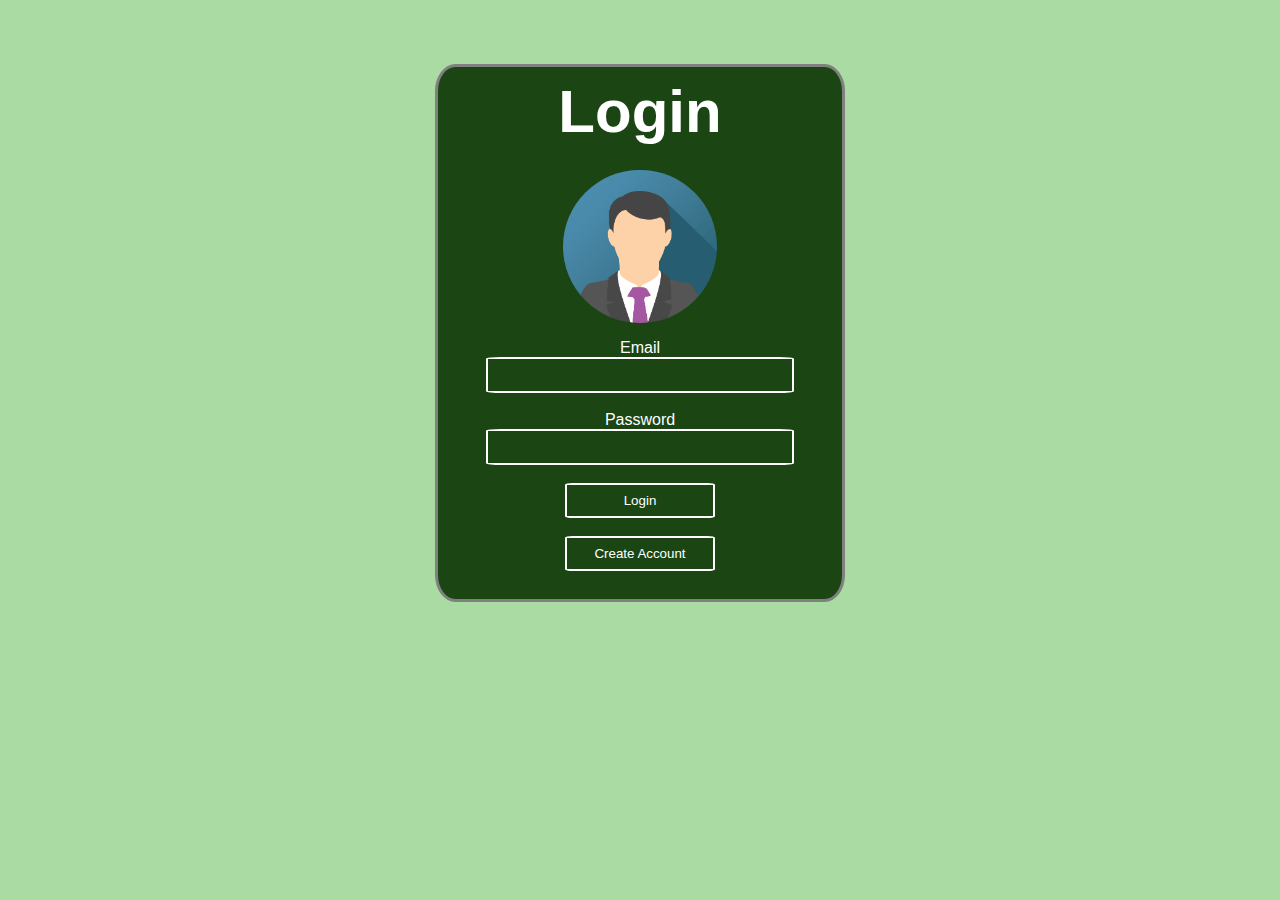
<file: ui/index.html>
<!DOCTYPE html>
<html>

<head>
  <link rel="stylesheet" href="./index.css">
</head>

<body>


  <div class="form">
    <h2>Login</h2>
    <form action="/index.html">
      <div class="imgcontainer">
        <img src="./image/img_avatar.png" alt="Avatar" class="avatar">
      </div>
      <label for="fname">Email</label><br>
      <input class="input" type="text" id="email" name="fname" value=""><br>
      <br>
      <label for="lname">Password</label><br>
      <input class="input" type="password" id="password" name="lname" value=""><br><br>
      <input class="button" type="button" onclick="login()" value="Login">
    </form>
    <br>
    <input class="button" type="button" onclick="location.href='./html/register.html';" value="Create Account"><br>
    <br>

  </div>

  <script src="./script/properties.js"></script>
  <script src=" ./script/utils.js "></script>
  <script src="./script/auth.js"></script>

</body>

</html>
</file>
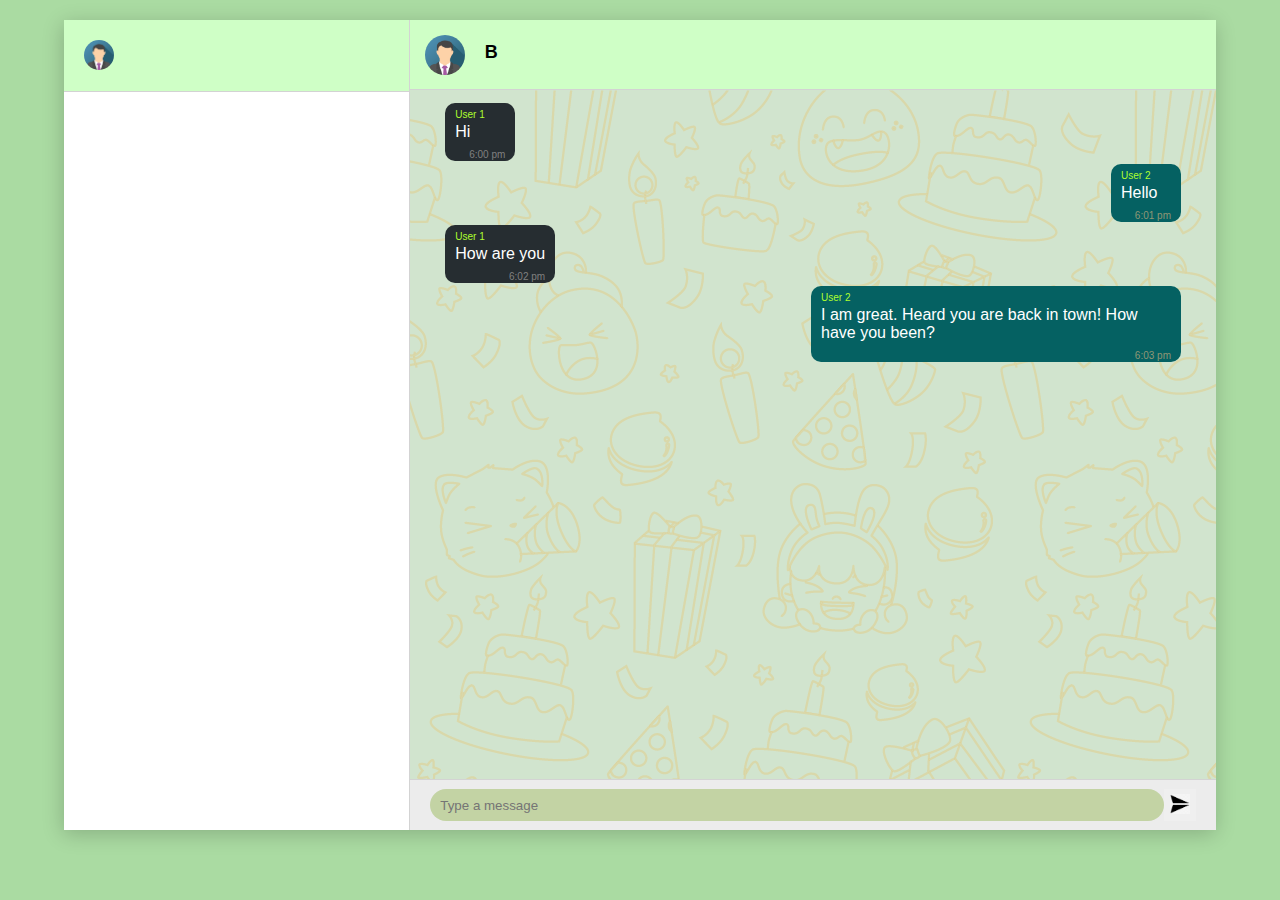
<file: ui/html/chat.html>
<!DOCTYPE html>
<html lang="en">

<head>
  <meta charset="UTF-8">
  <meta http-equiv="X-UA-Compatible" content="IE=edge">
  <meta name="viewport" content="width=device-width, initial-scale=1.0">
  <!-- <meta http-equiv="refresh" content="10"> -->
  <title>Chat</title>
  <link rel="stylesheet" href="../css/chat.css">
</head>

<body>

  <div class="app">

    <div class="app__body">

      <div class="sidebar">

        <div class="sidebar__header">
          <img src="../image/img_avatar.png" alt="avatar" class="avatar">
          <a href="profile.html">
            <button class="button" style="vertical-align:middle"><span id="sidebar-name"></span>
          </a>
        </div>

        <!-- <div class="sidebar__search">
          <div class="sidebar__searchContainer">
            <img src="../image/search.png" alt="search" class="search">
            <input placeholder="Search" type="search">
          </div>
        </div> -->

        <div class="sidebar__friend-list">

        </div>
      </div>



      <div class="chat">

        <div class="chat__header">
          <img src="../image/img_avatar.png" alt="avatar" class="avatar">
          <div class="chat__header-info">
            <h3 id="friend-name">B</h3>
            <!-- <p>Chat info</p> -->
          </div>
        </div>


        <div class="chat__body">

          <div class="message">
            <p class="message__body">
              <span class="message__sender-name">User 1</span>
              Hi
            </p>
            <span class="message__timestamp">6:00 pm</span>
            <span class="message__dropdown" hidden><img src="../image/dropdown_arrow.png" alt="arrow"
                class="dropdown-arrow"></span>
          </div>

          <div class="message message__receiver">
            <p class="message__body">
              <span class="message__sender-name">User 2</span>
              Hello
            </p>
            <span class="message__timestamp">6:01 pm</span>
            <span class="message__dropdown" hidden><img src="../image/dropdown_arrow.png" alt="arrow"
                class="dropdown-arrow"></span>
          </div>

          <div class="message">
            <p class="message__body">
              <span class="message__sender-name">User 1</span>
              How are you
            </p>
            <span class="message__timestamp">6:02 pm</span>
            <span class="message__dropdown" hidden><img src="../image/dropdown_arrow.png" alt="arrow"
                class="dropdown-arrow"></span>
          </div>

          <div class="message message__receiver">
            <p class="message__body">
              <span class="message__sender-name">User 2</span>
              I am great. Heard you are back in town! How have you been?
            </p>
            <span class="message__timestamp">6:03 pm</span>
            <span class="message__dropdown" hidden><img src="../image/dropdown_arrow.png" alt="arrow"
                class="dropdown-arrow"></span>
          </div>
        </div>

        <div id="message_reply_option" hidden>
          Reply
        </div>

        <div class="chat__footer">
          <form id="messageSubmit">
            <input id="messageBody" type="text" placeholder="Type a message">
            <button class="send__button" onclick="sendMessage('${conversationId}', event)"><img src="../image/send.png"
                alt="send"></button>
          </form>
        </div>

      </div>


    </div>
  </div>
  </div>


  <script src=" ../script/redirect.js "></script>
  <script src="../script/properties.js"></script>
  <script src="../script/utils.js"></script>
  <script src="../script/sidebar.js"></script>
  <script src=" ../script/chat.js "></script>
</body>

</html>
</file>
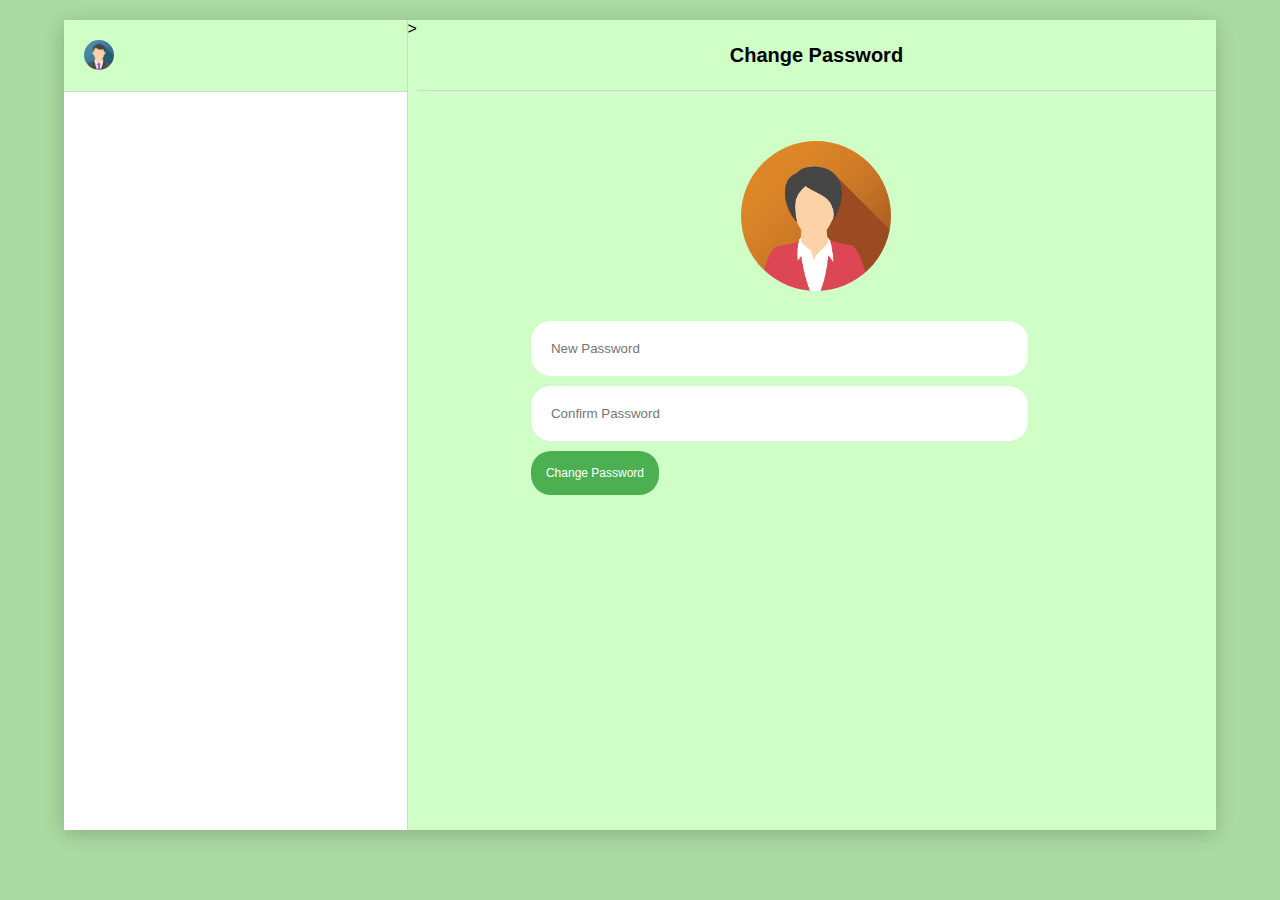
<file: ui/html/post-password.html>
<!DOCTYPE html>
<html lang="en">

<head>
  <meta charset="UTF-8">
  <meta http-equiv="X-UA-Compatible" content="IE=edge">
  <meta name="viewport" content="width=device-width, initial-scale=1.0">
  <title>Password</title>
  <link rel="stylesheet" href="../css/post-password.css">
</head>

<body>

  <div class="app">

    <div class="app__body">

      <div class="sidebar">

        <div class="sidebar__header">
          <img src="../image/img_avatar.png" alt="avatar" class="avatar">
          <a href="profile.html">
            <button class="button" style="vertical-align:middle"><span id="sidebar-name"></span>
          </a>
        </div>

        <!-- <div class="sidebar__search">
          <div class="sidebar__searchContainer">
            <img src="../image/search.png" alt="search" class="search">
            <input placeholder="Search" type="search">
          </div>
        </div> -->

        <div class="sidebar__friend-list">

        </div>
      </div>>

      <div class="password">
        <div class="password__header">
          <h1>Change Password</h1>
        </div>
        <div class="password__body">
          <img src="../image/avatar6.png" alt="avatar" class="avatar">
          <div id="password__body_password">
            <form onsubmit="return false" class="password__body__form-element-container__form-element">
              <input type="password" id="new-password" placeholder="New Password" />
              <input type="password" id="confirm-new-password" placeholder="Confirm Password" />
              <button onclick="fnUpdatePasswordHandler()" type="submit">Change Password</button>
            </form>

          </div>
        </div>

      </div>

    </div>
  </div>
  </div>
  </div>


  <script src="../script/properties.js"></script>
  <script src=" ../script/utils.js "></script>
  <script src=" ../script/profile.js "></script>
  <script src="../script/sidebar.js"></script>
</body>

</html>
</file>
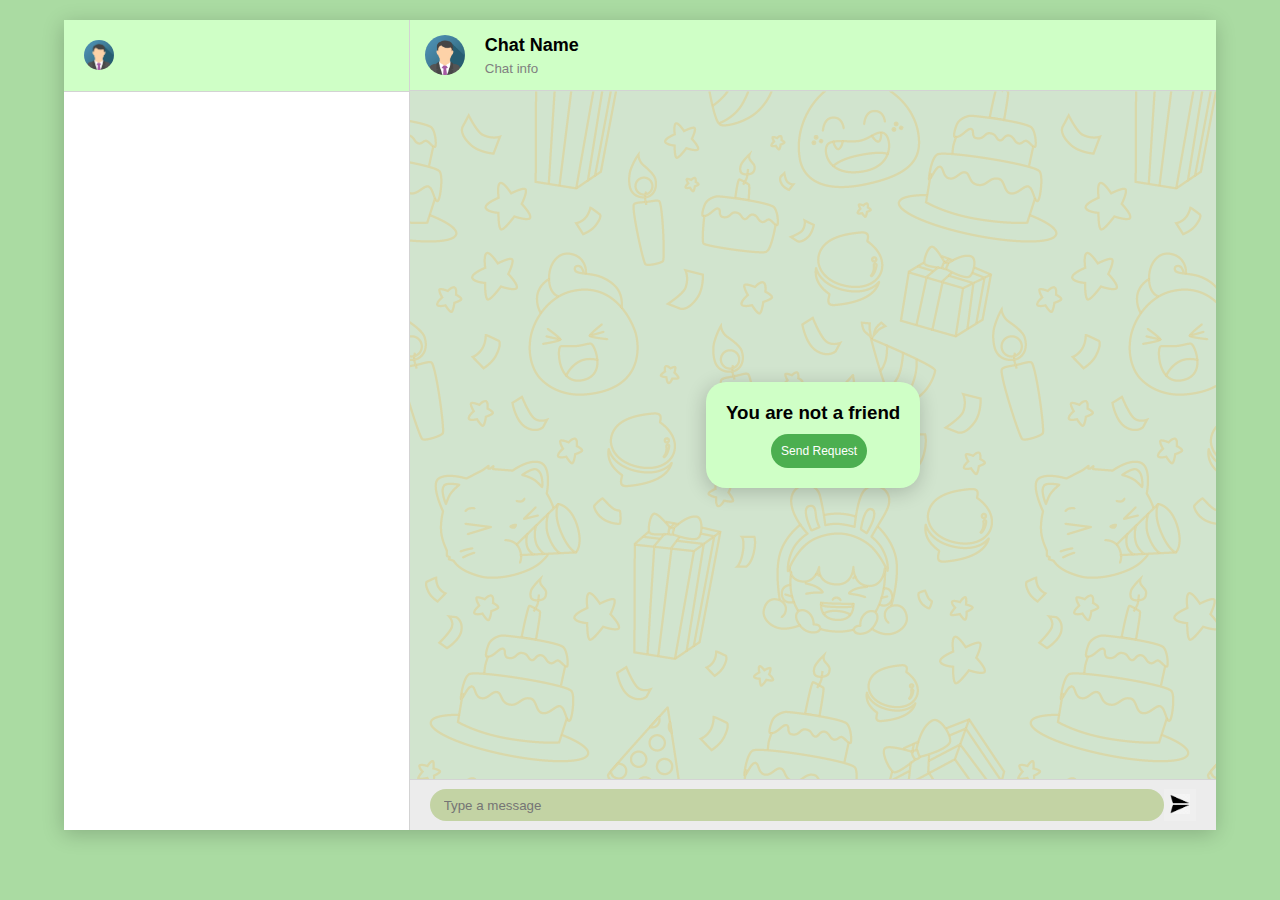
<file: ui/html/post-request.html>
<!DOCTYPE html>
<html lang="en">

<head>
  <meta charset="UTF-8">
  <meta http-equiv="X-UA-Compatible" content="IE=edge">
  <meta name="viewport" content="width=device-width, initial-scale=1.0">
  <title>Send request</title>
  <link rel="stylesheet" href="../css/put-request.css">
</head>

<body onload="requestStyle()">

  <div class="app">

    <div class="app__body">

      <div class="sidebar">

        <div class="sidebar__header">
          <img src="../image/img_avatar.png" alt="avatar" class="avatar">
          <a href="profile.html">
            <button class="button" style="vertical-align:middle"><span id="sidebar-name"></span>
          </a>
        </div>

        <!-- <div class="sidebar__search">
          <div class="sidebar__searchContainer">
            <img src="../image/search.png" alt="search" class="search">
            <input placeholder="Search" type="search">
          </div>
        </div> -->

        <div class="sidebar__friend-list">

        </div>
      </div>



      <div class="chat">

        <div class="chat__header">
          <img src="../image/img_avatar.png" alt="avatar" class="avatar">
          <div class="chat__header-info">
            <h3 id="chat__name">Chat Name</h3>
            <p id="chat__info">Chat info</p>
          </div>
        </div>


        <div class="chat__body">
          <div class="message-request">
            <h3>You are not a friend</h3>
            <div class="message-request__button">
              <button onclick="postRequest()" id="request-button"><span id="request-span">Send Request</span></button>

            </div>
          </div>
        </div>


        <div class="chat__footer">
          <form>
            <input type="text" placeholder="Type a message">
            <button class="send__button"><img src="../image/send.png" alt="send"></button>
            <!-- <img src="../image/send.png" alt="snenf" class="send__button"> -->
          </form>
        </div>

      </div>


    </div>
  </div>
  </div>

  <script src="../script/properties.js"></script>
  <script src="../script/utils.js"></script>
  <script src="../script/post-request.js"></script>
  <script src="../script/redirect.js"></script>
  <script src="../script/sidebar.js"></script>

</body>

</html>
</file>
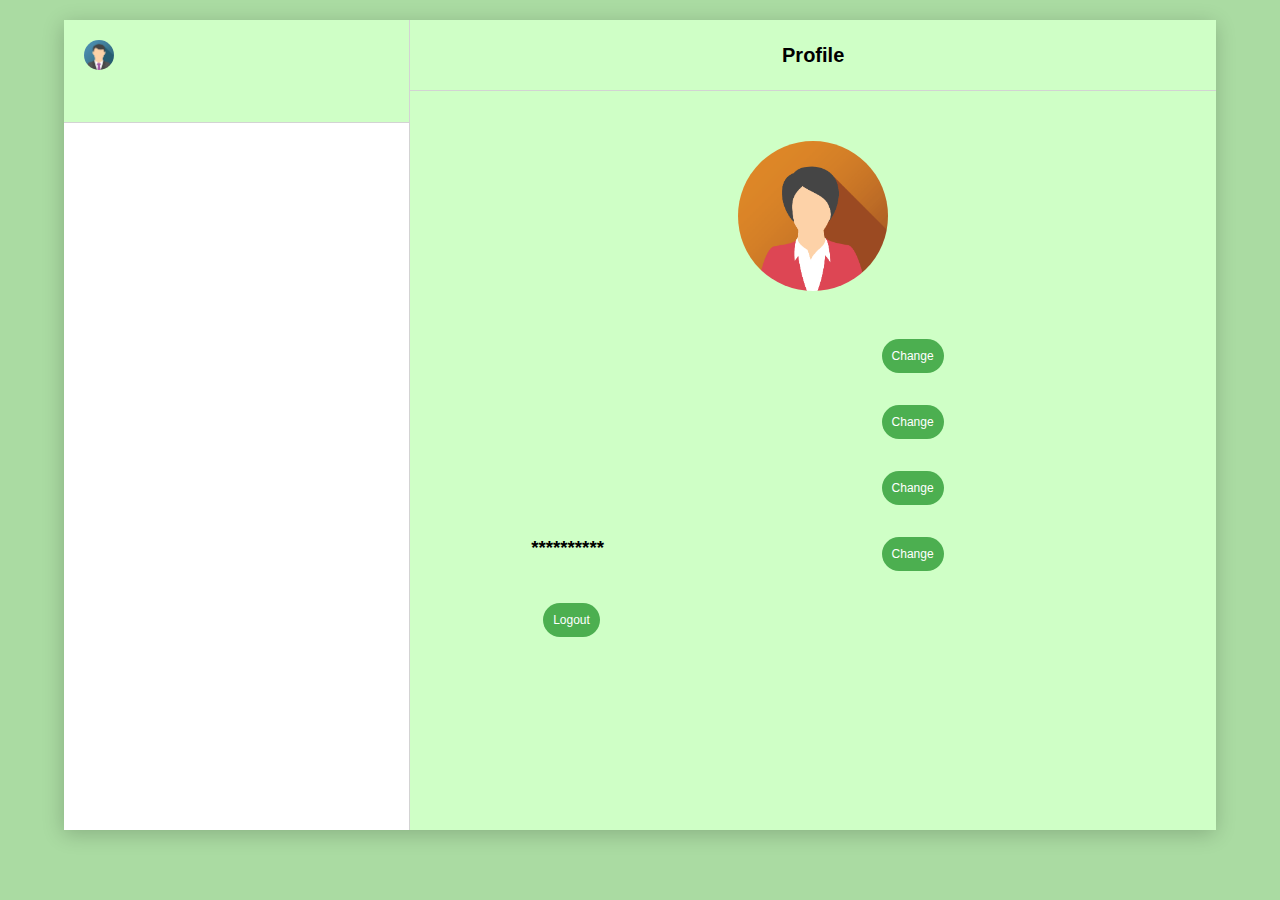
<file: ui/html/profile.html>
<!DOCTYPE html>
<html lang="en">

<head>
  <meta charset="UTF-8">
  <meta http-equiv="X-UA-Compatible" content="IE=edge">
  <meta name="viewport" content="width=device-width, initial-scale=1.0">
  <title>Profile</title>
  <link rel="stylesheet" href="../css/profile.css">
</head>

<body>

  <div class="app">

    <div class="app__body">

      <div class="sidebar">

        <div class="sidebar__header">
          <img src="../image/img_avatar.png" alt="avatar" class="avatar">
          <button class="button"><span id="sidebar-name"></span>
        </div>

        <!-- <div class="sidebar__search">
          <div class="sidebar__searchContainer">
            <img src="../image/search.png" alt="search" class="search">
            <input placeholder="Search" type="search">
          </div>
        </div> -->

        <div class="sidebar__friend-list">

        </div>
      </div>

      <div class="profile">
        <div class="profile__header">
          <h1>Profile</h1>
        </div>
        <div class="profile__body">
          <img src="../image/avatar6.png" alt="avatar" class="avatar">
          <div class="profile__body-info">
            <h3 class="profile__body-info__user-data"><span id="name"></span></h3>
            <a class="profile__body-info__user-data__change-button" href="put-name.html">
              <button>Change</button>
            </a>
          </div>
          <div class="profile__body-info">
            <h3 class="profile__body-info__user-data"><span id="email"></span></h3>
            <a class="profile__body-info__user-data__change-button" href="put-email.html">
              <button>Change</button>
            </a>

          </div>

          <div class="profile__body-info">
            <h3 class="profile__body-info__user-data"><span id="dob"></span></h3>
            <a href="put-dob.html" class="profile__body-info__user-data__change-button">
              <button>Change</button>
            </a>
          </div>

          <div class="profile__body-info">
            <h3 class="profile__body-info__user-data">**********</h3>
            <a href="post-password.html" class="profile__body-info__user-data__change-button">
              <button>Change</button>
            </a>
          </div>

          <div class="profile__body-info">
            <a href="../index.html" class="profile__body-info__user-data__change-button" onclick="logout()">
              <button>Logout</button>
            </a>
          </div>

        </div>

      </div>
    </div>
  </div>
  </div>

  <script src="../script/logout.js"></script>
  <script src="../script/redirect.js"></script>
  <script src="../script/properties.js"></script>
  <script src="../script/utils.js"></script>
  <script src="../script/sidebar.js"></script>
  <script src="../script/user-profile.js"></script>
</body>

</html>
</file>
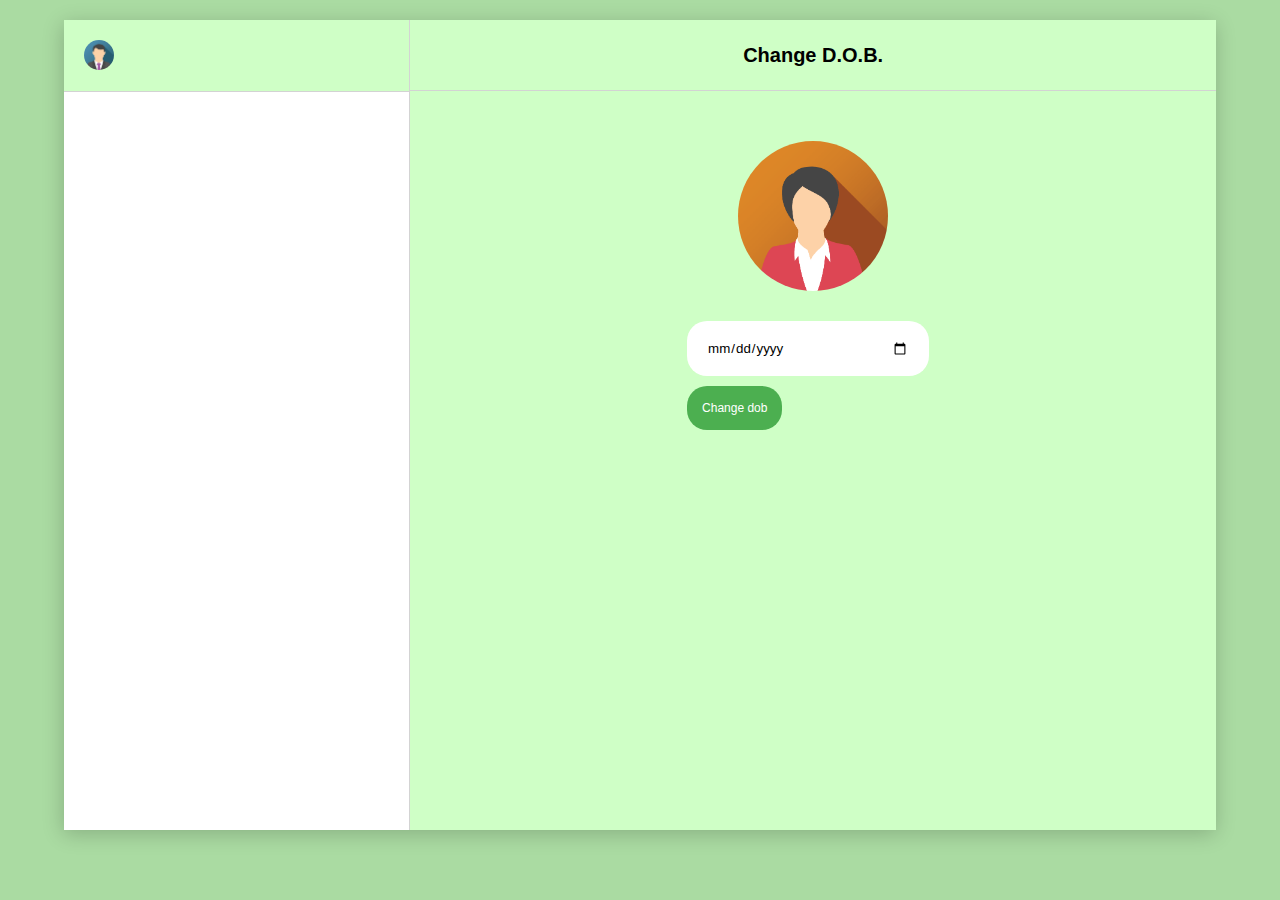
<file: ui/html/put-dob.html>
<!DOCTYPE html>
<html lang="en">

<head>
  <meta charset="UTF-8">
  <meta http-equiv="X-UA-Compatible" content="IE=edge">
  <meta name="viewport" content="width=device-width, initial-scale=1.0">
  <title>D.O.B.</title>
  <link rel="stylesheet" href="../css/put-dob.css">
</head>

<body>

  <div class="app">

    <div class="app__body">

      <div class="sidebar">

        <div class="sidebar__header">
          <img src="../image/img_avatar.png" alt="avatar" class="avatar">
          <a href="profile.html">
            <button class="button" style="vertical-align:middle"><span id="sidebar-name"></span>
          </a>
        </div>

        <!-- <div class="sidebar__search">
          <div class="sidebar__searchContainer">
            <img src="../image/search.png" alt="search" class="search">
            <input placeholder="Search" type="search">
          </div>
        </div> -->

        <div class="sidebar__friend-list">

        </div>
      </div>

      <div class="dob">
        <div class="dob__header">
          <h1>Change D.O.B.</h1>
        </div>
        <div class="dob__body">
          <img src="../image/avatar6.png" alt="avatar" class="avatar">
          <div id="dob__body_dob">
            <form onsubmit="return false" class="dob__body__form-element-container__form-element">
              <input type="date" id="new-dob" placeholder="New Date of Birth">
              <button onclick="fnUpdateDobHandler()" type="submit">Change dob</button>
            </form>

          </div>
        </div>
      </div>
    </div>
  </div>
  </div>

  <script src="../script/redirect.js"></script>
  <script src="../script/put-request.js"></script>
  <script src="../script/properties.js"></script>
  <script src=" ../script/utils.js "></script>
  <script src="../script/profile.js"></script>
  <script src="../script/sidebar.js"></script>
</body>

</html>
</file>
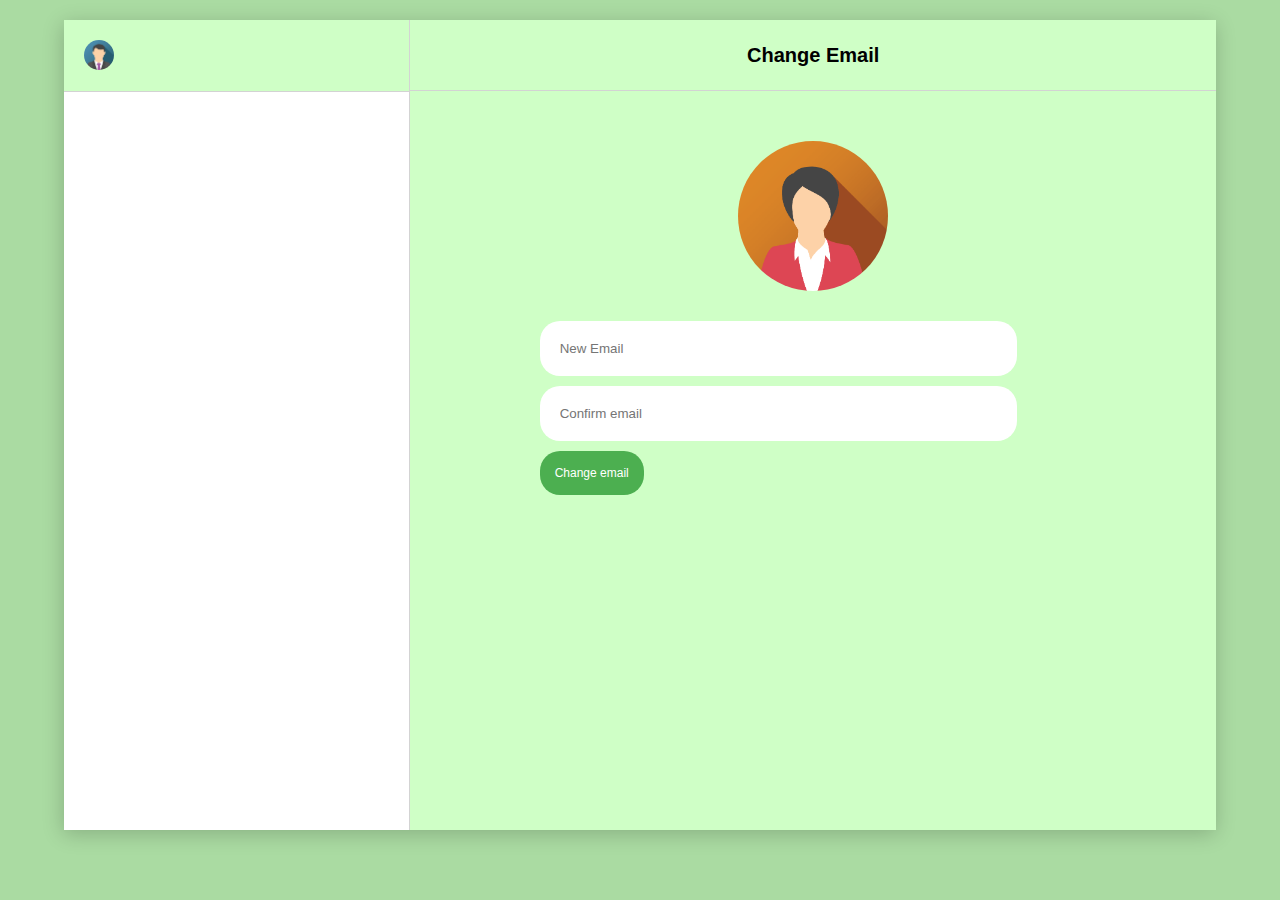
<file: ui/html/put-email.html>
<!DOCTYPE html>
<html lang="en">

<head>
  <meta charset="UTF-8">
  <meta http-equiv="X-UA-Compatible" content="IE=edge">
  <meta name="viewport" content="width=device-width, initial-scale=1.0">
  <title>Email</title>
  <link rel="stylesheet" href="../css/put-email.css">
</head>

<body>

  <div class="app">

    <div class="app__body">

      <div class="sidebar">

        <div class="sidebar__header">
          <img src="../image/img_avatar.png" alt="avatar" class="avatar">
          <a href="profile.html">
            <button class="button" style="vertical-align:middle"><span id="sidebar-name"></span>
          </a>
        </div>

        <!-- <div class="sidebar__search">
          <div class="sidebar__searchContainer">
            <img src="../image/search.png" alt="search" class="search">
            <input placeholder="Search" type="search">
          </div>
        </div> -->

        <div class="sidebar__friend-list">

        </div>
      </div>

      <div class="email">
        <div class="email__header">
          <h1>Change Email</h1>
        </div>
        <div class="email__body">
          <img src="../image/avatar6.png" alt="avatar" class="avatar">
          <div id="email__body_email">
            <form onsubmit="return false" class="email__body__form-element-container__form-element">
              <input type="email" id="new-email" placeholder="New Email">
              <input type="email" id="confirm-new-email" placeholder="Confirm email" />
              <button onclick="fnUpdateEmailHandler()" type="submit">Change email</button>
            </form>

          </div>
        </div>
      </div>
    </div>
  </div>

  <script src="../script/redirect.js"></script>
  <script src="../script/put-request.js"></script>
  <script src="../script/properties.js"></script>
  <script src=" ../script/utils.js "></script>
  <script src="../script/profile.js"></script>
  <script src="../script/sidebar.js"></script>
</body>

</html>
</file>
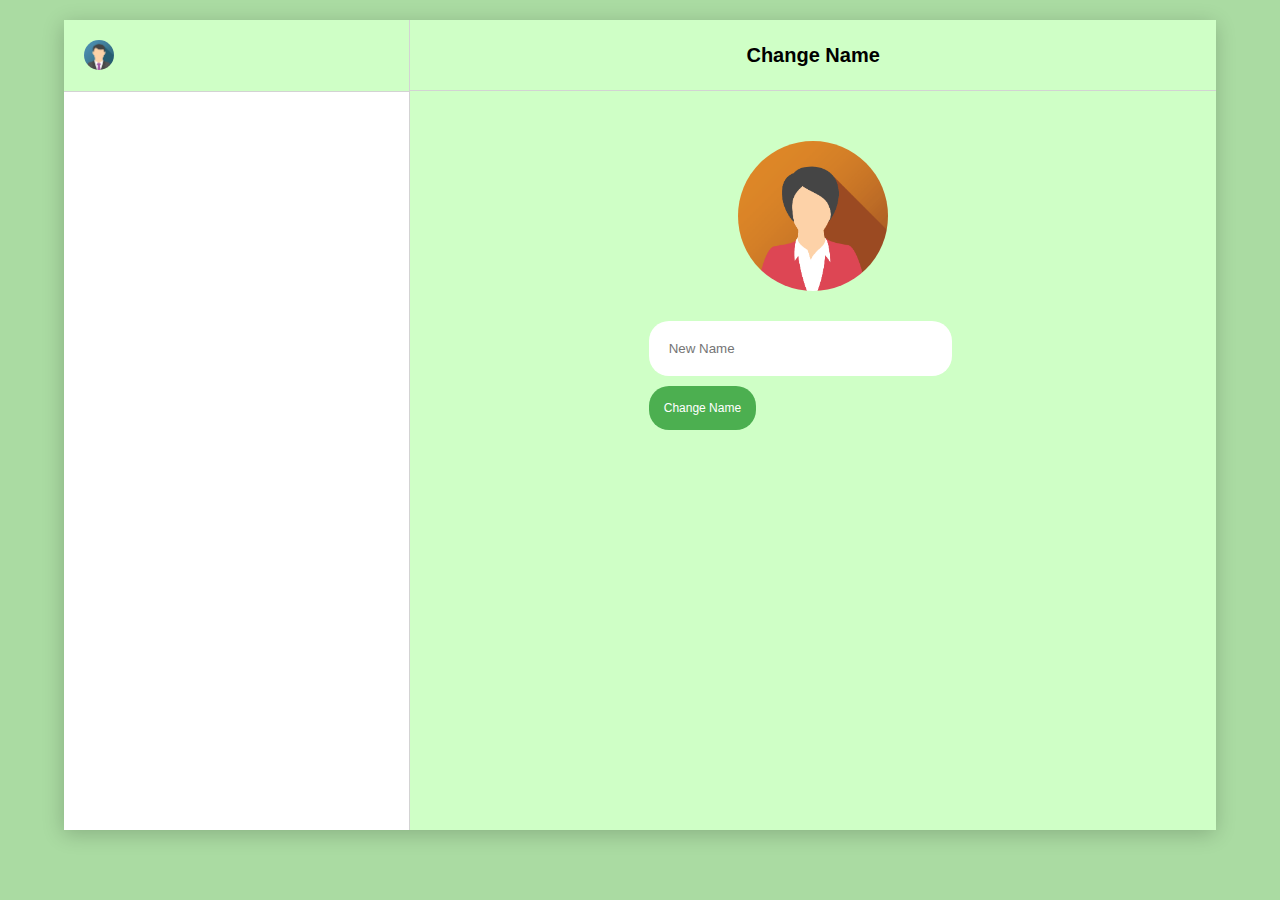
<file: ui/html/put-name.html>
<!DOCTYPE html>
<html lang="en">

<head>
  <meta charset="UTF-8">
  <meta http-equiv="X-UA-Compatible" content="IE=edge">
  <meta name="viewport" content="width=device-width, initial-scale=1.0">
  <title>Change Name</title>
  <link rel="stylesheet" href="../css/put-name.css">
</head>

<body>

  <div class="app">

    <div class="app__body">

      <div class="sidebar">

        <div class="sidebar__header">
          <img src="../image/img_avatar.png" alt="avatar" class="avatar">
          <a href="profile.html">
            <button class="button" style="vertical-align:middle"><span id="sidebar-name"></span>
          </a>
        </div>

        <!-- <div class="sidebar__search">
          <div class="sidebar__searchContainer">
            <img src="../image/search.png" alt="search" class="search">
            <input placeholder="Search" type="search">
          </div>
        </div> -->

        <div class="sidebar__friend-list">

        </div>
      </div>

      <div class="name">
        <div class="name__header">
          <h1>Change Name</h1>
        </div>
        <div class="name__body">
          <img src="../image/avatar6.png" alt="avatar" class="avatar">
          <div id="name__body_name">
            <form onsubmit="return false" class="name__body__form-element-container__form-element">
              <input type="text" placeholder="New Name" id="new-name" />
              <button onclick="fnUpdateNameHandler()" type="submit">Change Name</button>
            </form>

          </div>
        </div>

      </div>
    </div>
  </div>
  </div>

  <script src="../script/redirect.js"></script>
  <script src="../script/redirect.js"></script>
  <script src="../script/put-request.js"></script>
  <script src="../script/properties.js"></script>
  <script src=" ../script/utils.js "></script>
  <script src="../script/profile.js"></script>
  <script src="../script/sidebar.js"></script>
</body>

</html>
</file>
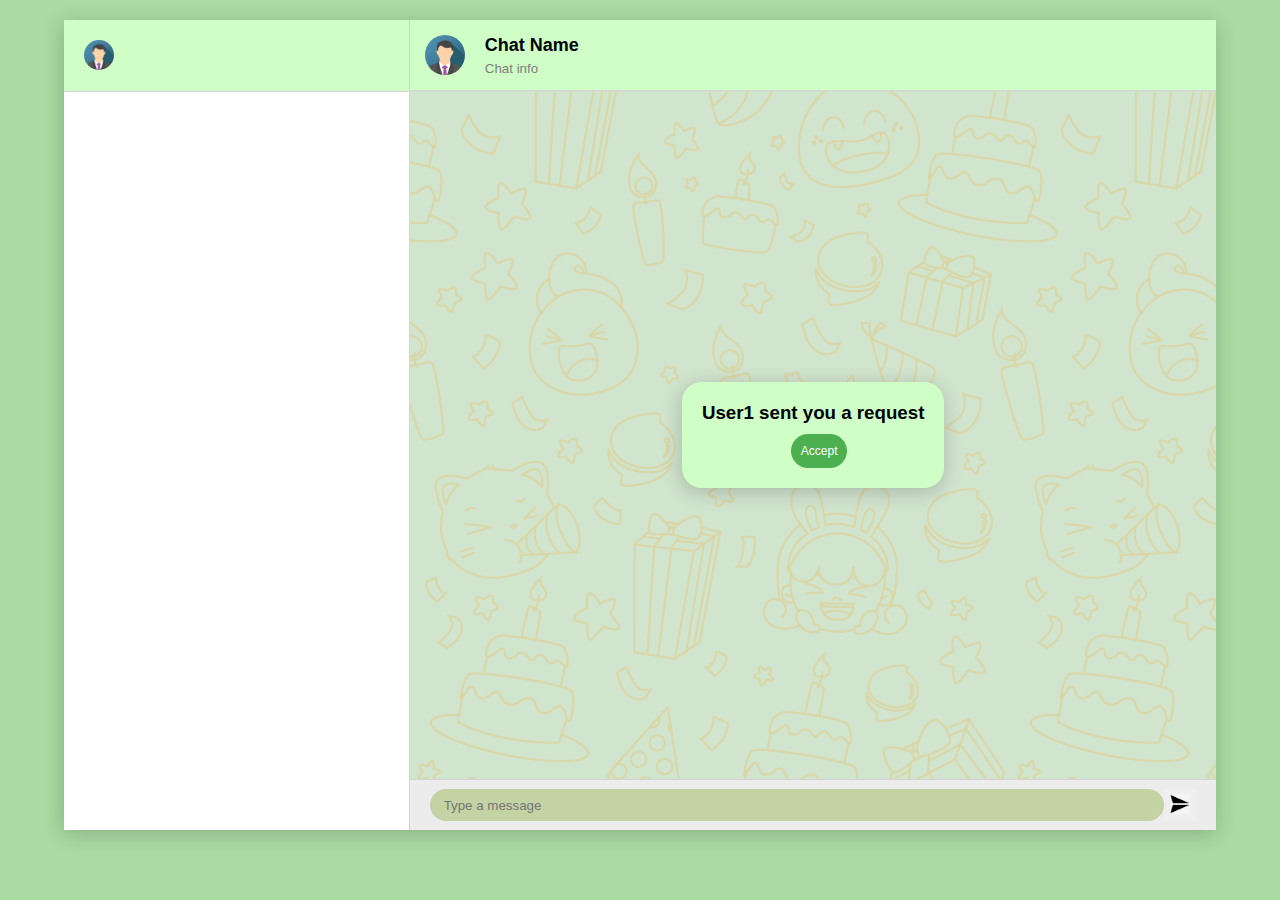
<file: ui/html/put-request.html>
<!DOCTYPE html>
<html lang="en">

<head>
  <meta charset="UTF-8">
  <meta http-equiv="X-UA-Compatible" content="IE=edge">
  <meta name="viewport" content="width=device-width, initial-scale=1.0">
  <title>Request</title>
  <link rel="stylesheet" href="../css/post-request.css">
</head>

<body>
  <div class="app">

    <div class="app__body">

      <div class="sidebar">


        <div class="sidebar__header">
          <img src="../image/img_avatar.png" alt="avatar" class="avatar">
          <a href="profile.html">
            <button class="button" style="vertical-align:middle"><span id="sidebar-name"></span>
          </a>
        </div>

        <!-- <div class="sidebar__search">
          <div class="sidebar__searchContainer">
            <img src="../image/search.png" alt="search" class="search">
            <input placeholder="Search" type="search">
          </div>
        </div> -->

        <div class="sidebar__friend-list">

        </div>

      </div>


      <div class="chat">

        <div class="chat__header">
          <img src="../image/img_avatar.png" alt="avatar" class="avatar">
          <div class="chat__header-info">
            <h3>Chat Name</h3>
            <p>Chat info</p>
          </div>
        </div>


        <div class="chat__body">
          <div class="message-request">
            <h3>User1 sent you a request</h3>
            <div class="message-request__button">
              <button onclick="acceptRequest()">Accept</button>

            </div>
          </div>
        </div>


        <div class="chat__footer">
          <form>
            <input type="text" placeholder="Type a message">
            <button class="send__button"><img src="../image/send.png" alt="send"></button>
            <!-- <img src="../image/send.png" alt="snenf" class="send__button"> -->
          </form>
        </div>

      </div>


    </div>
  </div>
  </div>

  <script src="../script/redirect.js"></script>
  <script src="../script/utils.js"></script>
  <script src="../script/put-request.js"></script>
  <script src="../script/properties.js"></script>
  <script src="../script/sidebar.js"></script>
</body>

</html>
</file>
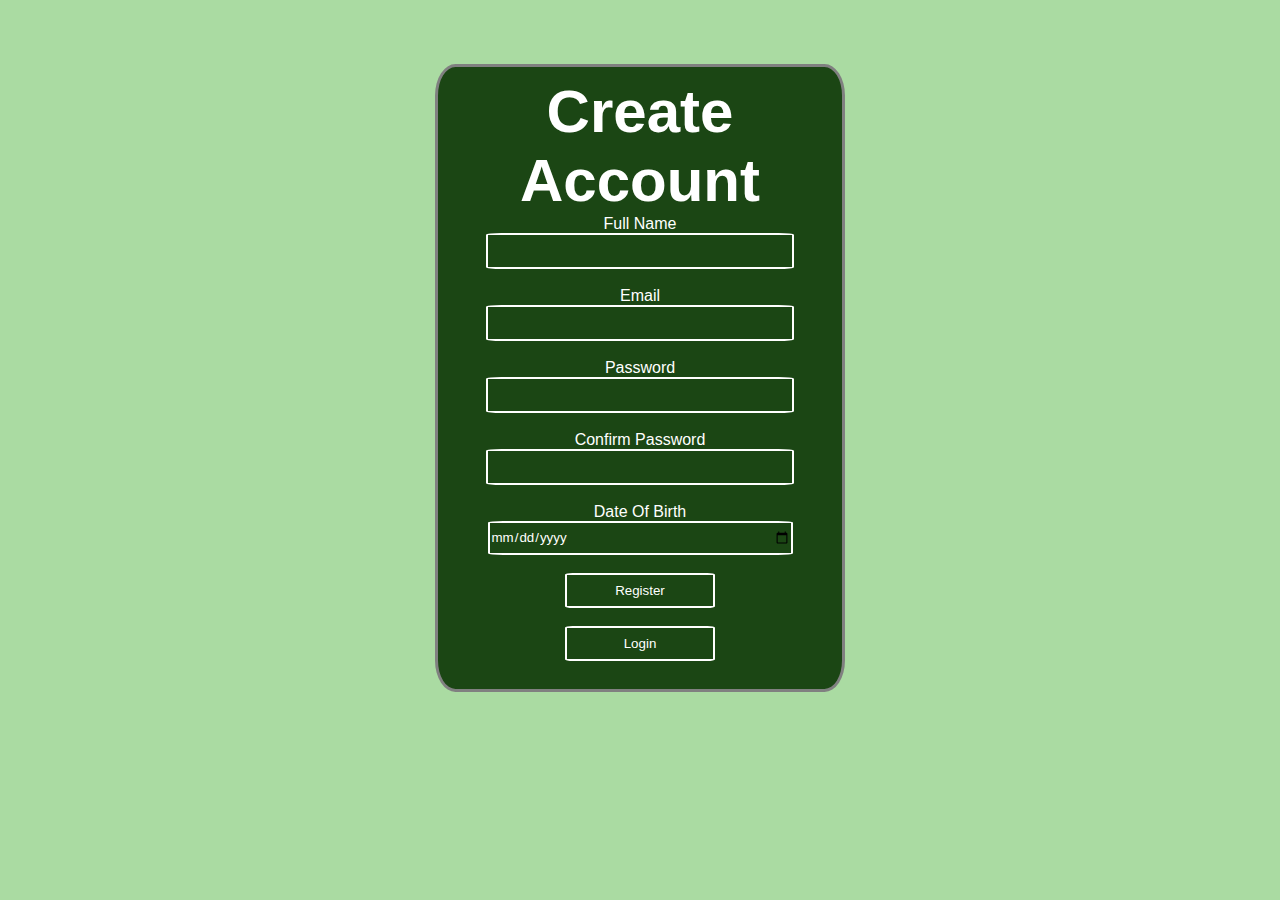
<file: ui/html/register.html>
<!DOCTYPE html>
<html>

<head>
    <style>

        * {
          margin: 0;
          font-family: Arial, Helvetica, sans-serif;
        }
        h2 {
          color: white;
          font-size: 60px;
        } 
        body {
          background-color: rgb(170, 219, 162);
          text-align: center;
        }

        .form{
          background-color: rgb(27, 70, 20);
          margin: 5% auto;

          width: 30%;
          border: 3px solid gray;
          padding: 10px;
          border-radius: 5%;
        }

        .button {
          background-color: transparent; 
          color: white; 
          border: 2px solid white;
          width: 150px;
          height: 35px;
          border-radius: 5%;
        }

        .button:hover {
          background-color: green;
          color: white;
          border-radius: 5%;
        }
        .input {
          width: 300px;
          height: 30px;
          background: transparent;
          border: 2px solid white;
          color: white;
          border-radius: 5%;
        }
        label{
          color: white
        }


        @media only screen and (max-width:1024px) {
          .form{
          margin-top: 10%;
          width: 50%;
          border: 3px solid grey;
          padding: 10px;
          border-radius: 5%;
        }

        .input {
          width: 250px;
          height: 25px;
          background: transparent;
          border: 2px solid white;
          color: white;
          border-radius: 5%;
        }
        }



    </style>
</head>
<body>
  
  
  <div class = "form">
    <h2>Create Account</h2>
    <form action="/index.html">
      
      <label for="fname">Full Name</label><br>
      <input class ="input" type="text" id="fname" name="fname" value=""><br>
      <br>
      
      <label for="fname">Email</label><br>
      <input class ="input" type="text" id="email" name="fname" value=""><br>
      <br>
      <label for="lname">Password</label><br>
  <input class ="input" type="password" id="password" name="lname" value=""><br>
  <br>
  <label for="lname">Confirm Password</label><br>
  <input class ="input" type="password" id="password2" name="lname" value=""><br>
  <br>
  
  <label for="lname">Date Of Birth<br>
    <input class ="input" type="date" id="dob" name="lname" value=""><br>
    <br>
    
    <input class = "button" type="button" onclick="register()" value="Register">
    <br>
  </form> 
  <br>
  <input class = "button" type="button" onclick="location.href='index.html';" value="Login"><br>
  <br>
  
</div>


<script src="../script/properties.js"></script>
<script src="../script/auth.js"></script>
</body>
</html>
</file>
<file: ui/index.css>
* {
  margin: 0;
  font-family: Arial, Helvetica, sans-serif;
}
h2 {
  color: white;
  font-size: 60px;
}
body {
  background-color: rgb(170, 219, 162);
  text-align: center;
}

.form{
  background-color: rgb(27, 70, 20);
  margin: 5% auto;
  width: 30%;
  border: 3px solid gray;
  padding: 10px;
  border-radius: 5%;
}

.button {
  background-color: transparent;
  color: white;
  border: 2px solid white;
  width: 150px;
  height: 35px;
  border-radius: 5%;
}

.button:hover {
  background-color: green;
  color: white;
  border-radius: 5%;
}
.input {
  width: 300px;
  height: 30px;
  background: transparent;
  border: 2px solid white;
  color: white;
  border-radius: 5%;
}
label{
  color: white
}

.imgcontainer {
  text-align: center;
  margin: 24px 0 12px 0;
}

img.avatar {
  width: 40%;
  border-radius: 50%;
}


@media only screen and (max-width:1024px) {
  .form{
  margin-top: 20%;
  width: 50%;
  border: 3px solid grey;
  padding: 10px;
  border-radius: 5%;
}

.input {
  width: 300px;
  height: 30px;
  background: transparent;
  border: 2px solid white;
  color: white;
  border-radius: 5%;
  font-size: 20px;
}

label{
  color: white;
  font-size: 20px;
}

}
</file>
<file: ui/css/chat.css>
* {
    margin: 0;
    font-family: Arial, Helvetica, sans-serif;
}


/* target for iPad */

.app {
    display: grid;
    background-color: rgb(170, 219, 162);
    height: 100vh;
    place-items: center;
}

.app__body {
    display: flex;
    background-color: rgb(207, 255, 198);
    height: 100vh;
    width: 100vw;
    box-shadow: -1px 4px 20px 0px rgba(0, 0, 0, 0.2);
}

.sidebar {
    display: flex;
    flex-direction: column;
    flex: 0.2;
    border-right: 1px solid lightgray;
}

.sidebar__header {
    display: flex;
    justify-content: space-between;
    padding: 15px;
    border-bottom: 1px solid lightgray;
}

.sidebar__search {
    display: flex;
    align-items: center;
    background-color: rgb(207, 255, 198);
    height: 40px;
    padding: 10px;
    border-bottom: 1px solid lightgray;
}

.sidebar__searchContainer {
    display: flex;
    align-items: center;
    background-color: white;
    width: 100%;
    height: 35px;
    border-radius: 20px;
}

.sidebar__searchContainer>input {
    font-size: 10px;
    border: none;
    margin: 10px;
    outline: none;
}

.sidebar__friend-list {
    flex: 1;
    background-color: white;
    overflow: auto;
}

.sidebar__friend-list :hover {
    background-color: rgb(170, 219, 162);
}

.friend {
    display: flex;
    padding: 8px;
    cursor: pointer;
    border-bottom: 1px solid lightgray;
}

.friend>.avatar {
    vertical-align: middle;
    width: 30px;
    height: 30px;
    border-radius: 50%;
}

.friend__info {
    margin-top: -8px;
    margin-left: 10px;
    font-size: 12px;
}

.friend__info>h1 {
    font-size: 13px;
    margin-bottom: 5px;
    margin-top: 8px;
}

.friend__info>p {
    color: rgb(61, 61, 61);
}

.chat {
    display: flex;
    flex-direction: column;
    flex: 0.8;
}

.chat__header>.avatar {
    vertical-align: middle;
    width: 40px;
    height: 40px;
    border-radius: 50%;
}

.chat__header {
    display: flex;
    padding: 9px;
    align-items: center;
    border-bottom: 1px solid lightgray;
}

.chat__header-info {
    padding-left: 20px;
}

.chat__header-info>h3 {
    font-size: small;
    margin-bottom: 5px;
}

.chat__header-info>p {
    color: grey;
    font-size: x-small;
}

.chat__body {
    flex: 1;
    background-image: url("../image/chat-background.png");
    background-repeat: repeat;
    overflow: auto;
    background-color: rgb(209, 228, 206);
    padding: 10px 25px;
}

.message {
    padding: 10px;
    padding-top: 20px;
    color: white;
    position: relative;
    min-width: 50px;
    min-height: 20px;
    height: fit-content;
    max-width: 350px;
    border-radius: 10px;
    margin-top: 8px;
    background-color: #262D31;
}

.message__receiver {
    margin-left: auto;
    background-color: #056162;
}

.message__receiver>.message__timestamp {
    color: #8e9775;
}

.message__sender-name {
    padding-top: 5px;
    position: absolute;
    width: fit-content;
    color: greenyellow;
    top: 1px;
    font-size: xx-small;
}

.message__dropdown {
    position: absolute;
    top: 3px;
    right: 5px;
}

.message__body {
    margin-bottom: 10px;
}

.message__timestamp {
    position: absolute;
    bottom: 1px;
    right: 10px;
    color: rgb(240, 230, 230);
    font-size: medium;
    padding-left: 5px;
}

.chat__footer {
    border-top: 1px solid lightgray;
    display: flex;
    align-items: center;
    height: 50px;
    background-color: rgb(236, 236, 236);
    padding: 0px 20px;
}

.chat__footer>form {
    flex: 1;
    display: flex;
}

.chat__footer>form>input {
    border: none;
    border-radius: 20px;
    outline: none;
    background-color: rgb(195, 211, 164);
    height: 30px;
    flex: 1;
}

.send__button {
    border: none;
    outline: none;
    color: rgb(243, 243, 243);
}

.send__button>img {
    width: 20px;
    height: 20px;
}

.avatar {
    vertical-align: middle;
    width: 30px;
    height: 30px;
    border-radius: 50%;
}

.dropdown-arrow {
    height: 20px;
    width: 20px;
}

.search {
    vertical-align: middle;
    width: 30px;
    height: 30px;
    border-radius: 50%;
    background-color: transparent;
}

.button {
    display: inline-block;
    border-radius: 4px;
    background-color: rgb(207, 255, 198);
    border: none;
    color: black;
    text-align: center;
    font-size: 15px;
    transition: all 0.5s;
    cursor: pointer;
}

.button span {
    cursor: pointer;
    display: inline-block;
    position: relative;
    transition: 0.5s;
}

.button span:after {
    content: '\00bb';
    position: absolute;
    opacity: 0;
    top: 0;
    right: -20px;
    transition: 0.5s;
}

.button:hover span {
    padding-right: 25px;
}

.button:hover span:after {
    opacity: 1;
    right: 0;
}

.smallscreen {
    display: flex;
}

.bigscreen {
    display: none;
}

@media screen and (min-width:769px) {
    .app {
        display: grid;
        background-color: rgb(170, 219, 162);
        height: 100vh;
        place-items: center;
    }
    .app__body {
        display: flex;
        margin-top: -50px;
        background-color: rgb(207, 255, 198);
        height: 90vh;
        width: 90vw;
        box-shadow: -1px 4px 20px 0px rgba(0, 0, 0, 0.2);
    }
    .sidebar {
        display: flex;
        flex-direction: column;
        flex: 0.30;
        border-right: 1px solid lightgray;
    }
    .sidebar__header {
        display: flex;
        justify-content: space-between;
        padding: 20px;
        border-bottom: 1px solid lightgray;
    }
    .sidebar__search {
        display: flex;
        align-items: center;
        background-color: rgb(207, 255, 198);
        height: 40px;
        padding: 10px;
        border-bottom: 1px solid lightgray;
    }
    .sidebar__searchContainer {
        display: flex;
        align-items: center;
        background-color: white;
        width: 100%;
        height: 35px;
        border-radius: 20px;
    }
    .sidebar__searchContainer>input {
        font-size: 20px;
        border: none;
        margin: 10px;
    }
    .sidebar__friend-list {
        flex: 1;
        background-color: white;
        overflow: auto;
    }
    .sidebar__friend-list :hover {
        background-color: rgb(170, 219, 162);
    }
    .friend {
        display: flex;
        padding: 10px;
        cursor: pointer;
        border-bottom: 1px solid lightgray;
    }
    .friend>.avatar {
        vertical-align: middle;
        width: 50px;
        height: 50px;
        border-radius: 50%;
    }
    .friend__info {
        margin-left: 10px;
        font-size: 15px;
    }
    .friend__info>h1 {
        font-size: 16px;
        margin-bottom: 5px;
        margin-top: 8px;
    }
    .friend__info>p {
        color: rgb(61, 61, 61);
    }
    .chat {
        display: flex;
        flex-direction: column;
        flex: 0.7;
    }
    .chat__header>.avatar {
        vertical-align: middle;
        width: 40px;
        height: 40px;
        border-radius: 50%;
    }
    .chat__header {
        display: flex;
        padding: 14.5px;
        align-items: center;
        border-bottom: 1px solid lightgray;
    }
    .chat__header-info {
        padding-left: 20px;
    }
    .chat__header-info>h3 {
        font-size: large;
        margin-bottom: 5px;
    }
    .chat__header-info>p {
        color: grey;
        font-size: smaller;
    }
    .chat__body {
        flex: 1;
        background-image: url("../image/chat-background.png");
        background-repeat: repeat;
        overflow: auto;
        background-color: rgb(209, 228, 206);
        padding: 10px 35px;
        /* background-size: 1000px 800px; */
    }
    .message {
        padding: 10px;
        padding-top: 20px;
        color: white;
        position: relative;
        min-width: 50px;
        width: fit-content;
        border-radius: 10px;
        margin-top: 3px;
        background-color: #262D31;
    }
    .message__receiver {
        margin-left: auto;
        background-color: #056162;
    }
    .message__sender-name {
        padding-top: 5px;
        position: absolute;
        width: fit-content;
        color: greenyellow;
        top: 1px;
        font-size: x-small;
    }
    .message__timestamp {
        font-size: x-small;
        color: grey;
        padding-left: 5px;
    }
    .chat__footer {
        border-top: 1px solid lightgray;
        display: flex;
        align-items: center;
        height: 50px;
        background-color: rgb(236, 236, 236);
        padding: 0px 20px;
    }
    .chat__footer>form {
        flex: 1;
        display: flex;
    }
    .chat__footer>form>input {
        border: none;
        border-radius: 20px;
        outline: none;
        background-color: rgb(195, 211, 164);
        height: 30px;
        flex: 1;
        padding-left: 10px;
    }
    .send__button {
        border: none;
        outline: none;
        color: rgb(243, 243, 243);
    }
    .send__button>img {
        width: 20px;
        height: 20px;
    }
    .avatar {
        vertical-align: middle;
        width: 30px;
        height: 30px;
        border-radius: 50%;
    }
    .search {
        vertical-align: middle;
        width: 30px;
        height: 30px;
        border-radius: 50%;
        background-color: transparent;
    }
    .button {
        display: inline-block;
        border-radius: 4px;
        background-color: rgb(207, 255, 198);
        border: none;
        color: black;
        text-align: center;
        font-size: 25px;
        transition: all 0.5s;
        cursor: pointer;
    }
    .button span {
        cursor: pointer;
        display: inline-block;
        position: relative;
        transition: 0.5s;
    }
    .button span:after {
        content: '\00bb';
        position: absolute;
        opacity: 0;
        top: 0;
        right: -20px;
        transition: 0.5s;
    }
    .button:hover span {
        padding-right: 25px;
    }
    .button:hover span:after {
        opacity: 1;
        right: 0;
    }
    .smallscreen {
        display: none;
    }
    .bigscreen {
        display: flex;
    }
}
</file>
<file: ui/css/post-password.css>
* {
    margin: 0;
    font-family: Arial, Helvetica, sans-serif;
}


/* target for iPad */

.app {
    display: grid;
    background-color: rgb(170, 219, 162);
    height: 100vh;
    place-items: center;
}

.app__body {
    display: flex;
    background-color: rgb(207, 255, 198);
    height: 100vh;
    width: 100vw;
    box-shadow: -1px 4px 20px 0px rgba(0, 0, 0, 0.2);
}

.sidebar {
    display: flex;
    flex-direction: column;
    flex: 0.2;
    border-right: 1px solid lightgray;
}

.sidebar__header {
    display: flex;
    justify-content: space-between;
    padding: 15px;
    border-bottom: 1px solid lightgray;
}

.sidebar__search {
    display: flex;
    align-items: center;
    background-color: rgb(207, 255, 198);
    height: 40px;
    padding: 10px;
    border-bottom: 1px solid lightgray;
}

.sidebar__searchContainer {
    display: flex;
    align-items: center;
    background-color: white;
    width: 100%;
    height: 35px;
    border-radius: 20px;
}

.sidebar__searchContainer>input {
    font-size: 10px;
    border: none;
    margin: 10px;
    outline: none;
}

.sidebar__friend-list {
    flex: 1;
    background-color: white;
    overflow: auto;
}

.sidebar__friend-list :hover {
    background-color: rgb(170, 219, 162);
}

.friend {
    display: flex;
    padding: 8px;
    cursor: pointer;
    border-bottom: 1px solid lightgray;
}

.friend>.avatar {
    vertical-align: middle;
    width: 30px;
    height: 30px;
    border-radius: 50%;
}

.friend__info {
    margin-top: -8px;
    margin-left: 10px;
    font-size: 12px;
}

.friend__info>h1 {
    font-size: 13px;
    margin-bottom: 5px;
    margin-top: 8px;
}

.friend__info>p {
    color: rgb(61, 61, 61);
}

.password {
    flex: 0.8;
    display: flex;
    flex-direction: column;
}

.password__header {
    padding: 21px;
    align-items: center;
    text-align: center;
    border-bottom: 1px solid lightgray;
}

.password__header>h1 {
    font-size: 15px;
}

.password__body {
    align-items: center;
    display: flex;
    flex-direction: column;
    padding-top: 50px;
}

.password__body>.avatar {
    vertical-align: middle;
    width: 150px;
    height: 150px;
    border-radius: 50%;
}

.password__body__form-element-container__form-element {
    padding: 20px;
}

.password__body__form-element-container__form-element>input {
    outline: none;
    align-items: center;
    margin-top: 20px;
    padding: 20px;
    width: 80%;
    border: none;
    height: 15px;
    border-radius: 20px;
}

.password__body__form-element-container__form-element>button {
    background-color: #4CAF50;
    margin-top: 20px;
    border-radius: 20px;
    border: none;
    color: white;
    padding: 15px;
    text-align: center;
    display: inline-block;
    font-size: 12px;
    cursor: pointer;
    -webkit-transition-duration: 0.4s;
    transition-duration: 0.4s;
    align-self: center;
}

.password__body__form-element-container__form-element>button:hover {
    box-shadow: 0 12px 16px 0 rgba(0, 0, 0, 0.24), 0 17px 50px 0 rgba(0, 0, 0, 0.19);
}

.avatar {
    vertical-align: middle;
    width: 30px;
    height: 30px;
    border-radius: 50%;
}

.search {
    vertical-align: middle;
    width: 30px;
    height: 30px;
    border-radius: 50%;
    background-color: transparent;
}

.button {
    display: inline-block;
    border-radius: 4px;
    background-color: rgb(207, 255, 198);
    border: none;
    color: black;
    text-align: center;
    font-size: 15px;
    transition: all 0.5s;
    cursor: pointer;
}

.button span {
    cursor: pointer;
    display: inline-block;
    position: relative;
    transition: 0.5s;
}

.button span:after {
    content: '\00bb';
    position: absolute;
    opacity: 0;
    top: 0;
    right: -20px;
    transition: 0.5s;
}

.button:hover span {
    padding-right: 25px;
}

.button:hover span:after {
    opacity: 1;
    right: 0;
}

.smallscreen {
    display: none;
}

.bigscreen {
    display: flex;
}

@media screen and (min-width:769px) {
    .app {
        display: grid;
        background-color: rgb(170, 219, 162);
        height: 100vh;
        place-items: center;
    }
    .app__body {
        display: flex;
        margin-top: -50px;
        background-color: rgb(207, 255, 198);
        height: 90vh;
        width: 90vw;
        box-shadow: -1px 4px 20px 0px rgba(0, 0, 0, 0.2);
    }
    .sidebar {
        display: flex;
        flex-direction: column;
        flex: 0.30;
        border-right: 1px solid lightgray;
    }
    .sidebar__header {
        display: flex;
        justify-content: space-between;
        padding: 20px;
        border-bottom: 1px solid lightgray;
    }
    .sidebar__search {
        display: flex;
        align-items: center;
        background-color: rgb(207, 255, 198);
        height: 40px;
        padding: 10px;
        border-bottom: 1px solid lightgray;
    }
    .sidebar__searchContainer {
        display: flex;
        align-items: center;
        background-color: white;
        width: 100%;
        height: 35px;
        border-radius: 20px;
    }
    .sidebar__searchContainer>input {
        font-size: 20px;
        border: none;
        margin: 10px;
    }
    .sidebar__friend-list {
        flex: 1;
        background-color: white;
        overflow: auto;
    }
    .sidebar__friend-list :hover {
        background-color: rgb(170, 219, 162);
    }
    .friend {
        display: flex;
        padding: 10px;
        cursor: pointer;
        border-bottom: 1px solid lightgray;
    }
    .password {
        flex: 0.70;
        display: flex;
        flex-direction: column;
    }
    .password__header {
        padding: 23.5px;
        align-items: center;
        text-align: center;
        border-bottom: 1px solid lightgray;
    }
    .password__header>h1 {
        font-size: 20px;
    }
    .password__body {
        align-items: center;
        display: flex;
        flex-direction: column;
        padding-top: 50px;
    }
    .password__body>.avatar {
        vertical-align: middle;
        width: 150px;
        height: 150px;
        border-radius: 50%;
    }
    .password__body__form-element-container__form-element>input {
        align-items: center;
        margin-top: 10px;
        outline: none;
        padding: 20px;
        width: 80%;
        border: none;
        height: 15px;
        border-radius: 20px;
    }
    .password__body__form-element-container__form-element>button {
        background-color: #4CAF50;
        margin-top: 10px;
        border-radius: 20px;
        border: none;
        color: white;
        padding: 15px;
        text-align: center;
        display: inline-block;
        font-size: 12px;
        cursor: pointer;
        -webkit-transition-duration: 0.4s;
        transition-duration: 0.4s;
        align-self: center;
    }
    .password__body__form-element-container__form-element>button:hover {
        box-shadow: 0 12px 16px 0 rgba(0, 0, 0, 0.24), 0 17px 50px 0 rgba(0, 0, 0, 0.19);
    }
    .friend>.avatar {
        vertical-align: middle;
        width: 50px;
        height: 50px;
        border-radius: 50%;
    }
    .friend__info {
        margin-left: 10px;
        font-size: 15px;
    }
    .friend__info>h1 {
        font-size: 16px;
        margin-bottom: 5px;
        margin-top: 8px;
    }
    .friend__info>p {
        color: rgb(61, 61, 61);
    }
    .avatar {
        vertical-align: middle;
        width: 30px;
        height: 30px;
        border-radius: 50%;
    }
    .search {
        vertical-align: middle;
        width: 30px;
        height: 30px;
        border-radius: 50%;
        background-color: transparent;
    }
    .button {
        display: inline-block;
        border-radius: 4px;
        background-color: rgb(207, 255, 198);
        border: none;
        color: black;
        text-align: center;
        font-size: 25px;
        transition: all 0.5s;
        cursor: pointer;
    }
    .button span {
        cursor: pointer;
        display: inline-block;
        position: relative;
        transition: 0.5s;
    }
    .button span:after {
        content: '\00bb';
        position: absolute;
        opacity: 0;
        top: 0;
        right: -20px;
        transition: 0.5s;
    }
    .button:hover span {
        padding-right: 25px;
    }
    .button:hover span:after {
        opacity: 1;
        right: 0;
    }
    .smallscreen {
        display: none;
    }
    .bigscreen {
        display: flex;
    }
}
</file>
<file: ui/css/put-request.css>
* {
    margin: 0;
    font-family: Arial, Helvetica, sans-serif;
}


/* target for iPad */

.app {
    display: grid;
    background-color: rgb(170, 219, 162);
    height: 100vh;
    place-items: center;
}

.app__body {
    display: flex;
    background-color: rgb(207, 255, 198);
    height: 100vh;
    width: 100vw;
    box-shadow: -1px 4px 20px 0px rgba(0, 0, 0, 0.2);
}

.sidebar {
    display: flex;
    flex-direction: column;
    flex: 0.2;
    border-right: 1px solid lightgray;
}

.sidebar__header {
    display: flex;
    justify-content: space-between;
    padding: 15px;
    border-bottom: 1px solid lightgray;
}

.sidebar__search {
    display: flex;
    align-items: center;
    background-color: rgb(207, 255, 198);
    height: 40px;
    padding: 10px;
    border-bottom: 1px solid lightgray;
}

.sidebar__searchContainer {
    display: flex;
    align-items: center;
    background-color: white;
    width: 100%;
    height: 35px;
    border-radius: 20px;
}

.sidebar__searchContainer>input {
    font-size: 10px;
    border: none;
    margin: 10px;
    outline: none;
}

.sidebar__friend-list {
    flex: 1;
    background-color: white;
    overflow: auto;
}

.sidebar__friend-list :hover {
    background-color: rgb(170, 219, 162);
}

.friend {
    display: flex;
    padding: 8px;
    cursor: pointer;
    border-bottom: 1px solid lightgray;
}

.friend>.avatar {
    vertical-align: middle;
    width: 30px;
    height: 30px;
    border-radius: 50%;
}

.friend__info {
    margin-top: -8px;
    margin-left: 10px;
    font-size: 12px;
}

.friend__info>h1 {
    font-size: 13px;
    margin-bottom: 5px;
    margin-top: 8px;
}

.friend__info>p {
    color: rgb(61, 61, 61);
}

.chat {
    display: flex;
    flex-direction: column;
    flex: 0.8;
}

.chat__header>.avatar {
    vertical-align: middle;
    width: 40px;
    height: 40px;
    border-radius: 50%;
}

.chat__header {
    display: flex;
    padding: 9px;
    align-items: center;
    border-bottom: 1px solid lightgray;
}

.chat__header-info {
    padding-left: 20px;
}

.chat__header-info>h3 {
    font-size: small;
    margin-bottom: 5px;
}

.chat__header-info>p {
    color: grey;
    font-size: x-small;
}

.chat__body {
    flex: 1;
    background-image: url("../image/chat-background.png");
    background-repeat: repeat;
    overflow: auto;
    background-color: rgb(209, 228, 206);
    padding: 10px 25px;
    place-items: center;
    display: flex;
    justify-content: center;
    align-items: center;
}

.message-request {
    place-items: center;
    place-self: center;
    padding: 20px;
    display: flex;
    width: fit-content;
    flex-direction: column;
    border-radius: 20px;
    background-color: rgb(207, 255, 198);
    box-shadow: -1px 4px 20px 0px rgba(0, 0, 0, 0.2);
}

.message-request__button {
    margin-top: 10px;
    display: flex;
    flex: 1;
}

.message-request__button>button {
    background-color: #4CAF50;
    margin-left: 1em;
    border-radius: 20px;
    border: none;
    color: white;
    padding: 10px;
    text-align: center;
    display: inline-block;
    font-size: 12px;
    cursor: pointer;
    -webkit-transition-duration: 0.4s;
    transition-duration: 0.4s;
}

.message-request__button>button:hover {
    box-shadow: 0 12px 16px 0 rgba(0, 0, 0, 0.24), 0 17px 50px 0 rgba(0, 0, 0, 0.19);
}

.chat__footer {
    border-top: 1px solid lightgray;
    display: flex;
    align-items: center;
    height: 50px;
    background-color: rgb(236, 236, 236);
    padding: 0px 20px;
}

.chat__footer>form {
    flex: 1;
    display: flex;
}

.chat__footer>form>input {
    border: none;
    border-radius: 20px;
    outline: none;
    background-color: rgb(195, 211, 164);
    height: 30px;
    flex: 1;
    padding-left: 1em;
}

.send__button {
    border: none;
    outline: none;
    color: rgb(243, 243, 243);
}

.send__button>img {
    width: 20px;
    height: 20px;
}

.avatar {
    vertical-align: middle;
    width: 30px;
    height: 30px;
    border-radius: 50%;
}

.search {
    vertical-align: middle;
    width: 30px;
    height: 30px;
    border-radius: 50%;
    background-color: transparent;
}

.button {
    display: inline-block;
    border-radius: 4px;
    background-color: rgb(207, 255, 198);
    border: none;
    color: black;
    text-align: center;
    font-size: 15px;
    transition: all 0.5s;
    cursor: pointer;
}

.button span {
    cursor: pointer;
    display: inline-block;
    position: relative;
    transition: 0.5s;
}

.button span:after {
    content: '\00bb';
    position: absolute;
    opacity: 0;
    top: 0;
    right: -20px;
    transition: 0.5s;
}

.button:hover span {
    padding-right: 25px;
}

.button:hover span:after {
    opacity: 1;
    right: 0;
}

.smallscreen {
    display: flex;
}

.bigscreen {
    display: none;
}

@media screen and (min-width:769px) {
    .app {
        display: grid;
        background-color: rgb(170, 219, 162);
        height: 100vh;
        place-items: center;
    }
    .app__body {
        display: flex;
        margin-top: -50px;
        background-color: rgb(207, 255, 198);
        height: 90vh;
        width: 90vw;
        box-shadow: -1px 4px 20px 0px rgba(0, 0, 0, 0.2);
    }
    .sidebar {
        display: flex;
        flex-direction: column;
        flex: 0.30;
        border-right: 1px solid lightgray;
    }
    .sidebar__header {
        display: flex;
        justify-content: space-between;
        padding: 20px;
        border-bottom: 1px solid lightgray;
    }
    .sidebar__search {
        display: flex;
        align-items: center;
        background-color: rgb(207, 255, 198);
        height: 40px;
        padding: 10px;
        border-bottom: 1px solid lightgray;
    }
    .sidebar__searchContainer {
        display: flex;
        align-items: center;
        background-color: white;
        width: 100%;
        height: 35px;
        border-radius: 20px;
    }
    .sidebar__searchContainer>input {
        font-size: 20px;
        border: none;
        margin: 10px;
    }
    .sidebar__friend-list {
        flex: 1;
        background-color: white;
        overflow: auto;
    }
    .sidebar__friend-list :hover {
        background-color: rgb(170, 219, 162);
    }
    .friend {
        display: flex;
        padding: 10px;
        cursor: pointer;
        border-bottom: 1px solid lightgray;
    }
    .friend>.avatar {
        vertical-align: middle;
        width: 50px;
        height: 50px;
        border-radius: 50%;
    }
    .friend__info {
        margin-left: 10px;
        font-size: 15px;
    }
    .friend__info>h1 {
        font-size: 16px;
        margin-bottom: 5px;
        margin-top: 8px;
    }
    .friend__info>p {
        color: rgb(61, 61, 61);
    }
    .chat {
        display: flex;
        flex-direction: column;
        flex: 0.7;
    }
    .chat__header>.avatar {
        vertical-align: middle;
        width: 40px;
        height: 40px;
        border-radius: 50%;
    }
    .chat__header {
        display: flex;
        padding: 14.5px;
        align-items: center;
        border-bottom: 1px solid lightgray;
    }
    .chat__header-info {
        padding-left: 20px;
    }
    .chat__header-info>h3 {
        font-size: large;
        margin-bottom: 5px;
    }
    .chat__header-info>p {
        color: grey;
        font-size: smaller;
    }
    .chat__body {
        flex: 1;
        background-image: url("../image/chat-background.png");
        background-repeat: repeat;
        overflow: auto;
        background-color: rgb(209, 228, 206);
        padding: 10px 35px;
        /* background-size: 1000px 800px; */
    }
    .chat__footer {
        border-top: 1px solid lightgray;
        display: flex;
        align-items: center;
        height: 50px;
        background-color: rgb(236, 236, 236);
        padding: 0px 20px;
    }
    .chat__footer>form {
        flex: 1;
        display: flex;
    }
    .chat__footer>form>input {
        border: none;
        border-radius: 20px;
        outline: none;
        background-color: rgb(195, 211, 164);
        height: 30px;
        flex: 1;
        padding-left: 1em;
    }
    .send__button {
        border: none;
        outline: none;
        color: rgb(243, 243, 243);
    }
    .send__button>img {
        width: 20px;
        height: 20px;
    }
    .avatar {
        vertical-align: middle;
        width: 30px;
        height: 30px;
        border-radius: 50%;
    }
    .search {
        vertical-align: middle;
        width: 30px;
        height: 30px;
        border-radius: 50%;
        background-color: transparent;
    }
    .button {
        display: inline-block;
        border-radius: 4px;
        background-color: rgb(207, 255, 198);
        border: none;
        color: black;
        text-align: center;
        font-size: 25px;
        transition: all 0.5s;
        cursor: pointer;
    }
    .button span {
        cursor: pointer;
        display: inline-block;
        position: relative;
        transition: 0.5s;
    }
    .button span:after {
        content: '\00bb';
        position: absolute;
        opacity: 0;
        top: 0;
        right: -20px;
        transition: 0.5s;
    }
    .button:hover span {
        padding-right: 25px;
    }
    .button:hover span:after {
        opacity: 1;
        right: 0;
    }
    .smallscreen {
        display: none;
    }
    .bigscreen {
        display: flex;
    }
}
</file>
<file: ui/css/profile.css>
* {
    margin: 0;
    font-family: Arial, Helvetica, sans-serif;
}


/* target for iPad */

.app {
    display: grid;
    background-color: rgb(170, 219, 162);
    height: 100vh;
    place-items: center;
}

.app__body {
    display: flex;
    background-color: rgb(207, 255, 198);
    height: 100vh;
    width: 100vw;
    box-shadow: -1px 4px 20px 0px rgba(0, 0, 0, 0.2);
}

.sidebar {
    display: flex;
    flex-direction: column;
    flex: 0.2;
    border-right: 1px solid lightgray;
}

.sidebar__header {
    display: flex;
    justify-content: space-between;
    padding: 15px;
    border-bottom: 1px solid lightgray;
}

.sidebar__search {
    display: flex;
    align-items: center;
    background-color: rgb(207, 255, 198);
    height: 40px;
    padding: 10px;
    border-bottom: 1px solid lightgray;
}

.sidebar__searchContainer {
    display: flex;
    align-items: center;
    background-color: white;
    width: 100%;
    height: 35px;
    border-radius: 20px;
}

.sidebar__searchContainer>input {
    font-size: 10px;
    border: none;
    margin: 10px;
    outline: none;
}

.sidebar__friend-list {
    flex: 1;
    background-color: white;
    overflow: auto;
}

.sidebar__friend-list :hover {
    background-color: rgb(170, 219, 162);
}

.friend {
    display: flex;
    padding: 8px;
    cursor: pointer;
    border-bottom: 1px solid lightgray;
}

.friend>.avatar {
    vertical-align: middle;
    width: 30px;
    height: 30px;
    border-radius: 50%;
}

.friend__info {
    margin-top: -8px;
    margin-left: 10px;
    font-size: 12px;
}

.friend__info>h1 {
    font-size: 13px;
    margin-bottom: 5px;
    margin-top: 8px;
}

.friend__info>p {
    color: rgb(61, 61, 61);
}

.profile {
    flex: 0.8;
    display: flex;
    flex-direction: column;
}

.profile__header {
    padding: 21px;
    align-items: center;
    text-align: center;
    border-bottom: 1px solid lightgray;
}

.profile__header>h1 {
    font-size: 15px;
}

.profile__body {
    align-items: center;
    display: flex;
    flex-direction: column;
    padding-top: 50px;
}

.profile__body>.avatar {
    vertical-align: middle;
    width: 150px;
    height: 150px;
    border-radius: 50%;
}

.profile__body-info {
    margin-left: auto;
    display: flex;
    margin: 1em;
    width: 70%;
}
.profile__body-info__user-data{
    width: 60%;
    text-align: left;
}
.profile__body-info__user-data__change-button{
    text-align: right;
}

.profile__body_info>input {
    align-items: center;
    padding: 20px;
    width: 80%;
    border: none;
    height: 15px;
    border-radius: 20px;
}

.profile__body-info>a>button {
    background-color: #4CAF50;
    margin-left: 1em;
    border-radius: 20px;
    border: none;
    color: white;
    padding: 10px;
    text-align: center;
    display: inline-block;
    font-size: 12px;
    cursor: pointer;
    -webkit-transition-duration: 0.4s;
    transition-duration: 0.4s;
}

.profile__body-info>a>button:hover {
    box-shadow: 0 12px 16px 0 rgba(0, 0, 0, 0.24), 0 17px 50px 0 rgba(0, 0, 0, 0.19);
}

.avatar {
    vertical-align: middle;
    width: 30px;
    height: 30px;
    border-radius: 50%;
    margin-bottom: 2em;
}

.search {
    vertical-align: middle;
    width: 30px;
    height: 30px;
    border-radius: 50%;
    background-color: transparent;
}

.button {
    vertical-align: middle;
    display: inline-block;
    border-radius: 4px;
    background-color: rgb(207, 255, 198);
    border: none;
    color: black;
    text-align: center;
    font-size: 15px;
    transition: all 0.5s;
    cursor: pointer;
}

.button span {
    cursor: pointer;
    display: inline-block;
    position: relative;
    transition: 0.5s;
}

.button span:after {
    content: '\00bb';
    position: absolute;
    opacity: 0;
    top: 0;
    right: -20px;
    transition: 0.5s;
}

.button:hover span {
    padding-right: 25px;
}

.button:hover span:after {
    opacity: 1;
    right: 0;
}

.smallscreen {
    display: flex;
}

.bigscreen {
    display: none;
}

@media screen and (min-width:769px) {
    .app {
        display: grid;
        background-color: rgb(170, 219, 162);
        height: 100vh;
        place-items: center;
    }
    .app__body {
        display: flex;
        margin-top: -50px;
        background-color: rgb(207, 255, 198);
        height: 90vh;
        width: 90vw;
        box-shadow: -1px 4px 20px 0px rgba(0, 0, 0, 0.2);
    }
    .sidebar {
        display: flex;
        flex-direction: column;
        flex: 0.30;
        border-right: 1px solid lightgray;
    }
    .sidebar__header {
        display: flex;
        justify-content: space-between;
        padding: 20px;
        border-bottom: 1px solid lightgray;
    }
    .sidebar__search {
        display: flex;
        align-items: center;
        background-color: rgb(207, 255, 198);
        height: 40px;
        padding: 10px;
        border-bottom: 1px solid lightgray;
    }
    .sidebar__searchContainer {
        display: flex;
        align-items: center;
        background-color: white;
        width: 100%;
        height: 35px;
        border-radius: 20px;
    }
    .sidebar__searchContainer>input {
        font-size: 20px;
        border: none;
        margin: 10px;
    }
    .sidebar__friend-list {
        flex: 1;
        background-color: white;
        overflow: auto;
    }
    .sidebar__friend-list :hover {
        background-color: rgb(170, 219, 162);
    }
    .friend {
        display: flex;
        padding: 10px;
        cursor: pointer;
        border-bottom: 1px solid lightgray;
    }
    .profile {
        flex: 0.70;
        display: flex;
        flex-direction: column;
    }
    .profile__header {
        padding: 23.5px;
        align-items: center;
        text-align: center;
        border-bottom: 1px solid lightgray;
    }
    .profile__header>h1 {
        font-size: 20px;
    }
    .profile__body {
        align-items: center;
        display: flex;
        flex-direction: column;
        padding-top: 50px;
    }
    .profile__body>.avatar {
        vertical-align: middle;
        width: 150px;
        height: 150px;
        border-radius: 50%;
    }
    .profile__body_info {
        display: flex;
        padding: 5px;
    }
    .profile__body_info>a>button {
        background-color: #4CAF50;
        margin-left: 1em;
        border-radius: 20px;
        border: none;
        color: white;
        padding: 10px;
        text-align: center;
        display: inline-block;
        font-size: 16px;
        cursor: pointer;
        -webkit-transition-duration: 0.4s;
        transition-duration: 0.4s;
    }
    .profile__body_info>button:hover {
        box-shadow: 0 12px 16px 0 rgba(0, 0, 0, 0.24), 0 17px 50px 0 rgba(0, 0, 0, 0.19);
    }
    .friend>.avatar {
        vertical-align: middle;
        width: 50px;
        height: 50px;
        border-radius: 50%;
    }
    .friend__info {
        margin-left: 10px;
        font-size: 15px;
    }
    .friend__info>h1 {
        font-size: 16px;
        margin-bottom: 5px;
        margin-top: 8px;
    }
    .friend__info>p {
        color: rgb(61, 61, 61);
    }
    .avatar {
        vertical-align: middle;
        width: 30px;
        height: 30px;
        border-radius: 50%;
    }
    .search {
        vertical-align: middle;
        width: 30px;
        height: 30px;
        border-radius: 50%;
        background-color: transparent;
    }
    .button {
        display: inline-block;
        border-radius: 4px;
        background-color: rgb(207, 255, 198);
        border: none;
        color: black;
        text-align: center;
        font-size: 25px;
        transition: all 0.5s;
        cursor: pointer;
    }
    .button span {
        cursor: pointer;
        display: inline-block;
        position: relative;
        transition: 0.5s;
    }
    .button span:after {
        content: '\00bb';
        position: absolute;
        opacity: 0;
        top: 0;
        right: -20px;
        transition: 0.5s;
    }
    .button:hover span {
        padding-right: 25px;
    }
    .button:hover span:after {
        opacity: 1;
        right: 0;
    }
    .smallscreen {
        display: none;
    }
    .bigscreen {
        display: flex;
    }
}
</file>
<file: ui/css/put-dob.css>
* {
    margin: 0;
    font-family: Arial, Helvetica, sans-serif;
}


/* target for iPad */

.app {
    display: grid;
    background-color: rgb(170, 219, 162);
    height: 100vh;
    place-items: center;
}

.app__body {
    display: flex;
    background-color: rgb(207, 255, 198);
    height: 100vh;
    width: 100vw;
    box-shadow: -1px 4px 20px 0px rgba(0, 0, 0, 0.2);
}

.sidebar {
    display: flex;
    flex-direction: column;
    flex: 0.2;
    border-right: 1px solid lightgray;
}

.sidebar__header {
    display: flex;
    justify-content: space-between;
    padding: 15px;
    border-bottom: 1px solid lightgray;
}

.sidebar__search {
    display: flex;
    align-items: center;
    background-color: rgb(207, 255, 198);
    height: 40px;
    padding: 10px;
    border-bottom: 1px solid lightgray;
}

.sidebar__searchContainer {
    display: flex;
    align-items: center;
    background-color: white;
    width: 100%;
    height: 35px;
    border-radius: 20px;
}

.sidebar__searchContainer>input {
    font-size: 10px;
    border: none;
    margin: 10px;
    outline: none;
}

.sidebar__friend-list {
    flex: 1;
    background-color: white;
    overflow: auto;
}

.sidebar__friend-list :hover {
    background-color: rgb(170, 219, 162);
}

.friend {
    display: flex;
    padding: 8px;
    cursor: pointer;
    border-bottom: 1px solid lightgray;
}

.friend>.avatar {
    vertical-align: middle;
    width: 30px;
    height: 30px;
    border-radius: 50%;
}

.friend__info {
    margin-top: -8px;
    margin-left: 10px;
    font-size: 12px;
}

.friend__info>h1 {
    font-size: 13px;
    margin-bottom: 5px;
    margin-top: 8px;
}

.friend__info>p {
    color: rgb(61, 61, 61);
}

.dob {
    flex: 0.8;
    display: flex;
    flex-direction: column;
}

.dob__header {
    padding: 21px;
    align-items: center;
    text-align: center;
    border-bottom: 1px solid lightgray;
}

.dob__header>h1 {
    font-size: 15px;
}

.dob__body {
    align-items: center;
    display: flex;
    flex-direction: column;
    padding-top: 50px;
}

.dob__body>.avatar {
    vertical-align: middle;
    width: 150px;
    height: 150px;
    border-radius: 50%;
}

.dob__body__form-element-container__form-element {
    padding: 20px;
}

.dob__body__form-element-container__form-element>input {
    outline: none;
    align-items: center;
    margin-top: 20px;
    padding: 20px;
    width: 80%;
    border: none;
    height: 15px;
    border-radius: 20px;
}

.dob__body__form-element-container__form-element>a>button {
    background-color: #4CAF50;
    margin-top: 20px;
    border-radius: 20px;
    border: none;
    color: white;
    padding: 15px;
    text-align: center;
    display: inline-block;
    font-size: 12px;
    cursor: pointer;
    -webkit-transition-duration: 0.4s;
    transition-duration: 0.4s;
    align-self: center;
}

.dob__body__form-element-container__form-element>a>button:hover {
    box-shadow: 0 12px 16px 0 rgba(0, 0, 0, 0.24), 0 17px 50px 0 rgba(0, 0, 0, 0.19);
}

.avatar {
    vertical-align: middle;
    width: 30px;
    height: 30px;
    border-radius: 50%;
}

.search {
    vertical-align: middle;
    width: 30px;
    height: 30px;
    border-radius: 50%;
    background-color: transparent;
}

.button {
    display: inline-block;
    border-radius: 4px;
    background-color: rgb(207, 255, 198);
    border: none;
    color: black;
    text-align: center;
    font-size: 15px;
    transition: all 0.5s;
    cursor: pointer;
}

.button span {
    cursor: pointer;
    display: inline-block;
    position: relative;
    transition: 0.5s;
}

.button span:after {
    content: '\00bb';
    position: absolute;
    opacity: 0;
    top: 0;
    right: -20px;
    transition: 0.5s;
}

.button:hover span {
    padding-right: 25px;
}

.button:hover span:after {
    opacity: 1;
    right: 0;
}

.smallscreen {
    display: none;
}

.bigscreen {
    display: flex;
}

@media screen and (min-width:769px) {
    .app {
        display: grid;
        background-color: rgb(170, 219, 162);
        height: 100vh;
        place-items: center;
    }
    .app__body {
        display: flex;
        margin-top: -50px;
        background-color: rgb(207, 255, 198);
        height: 90vh;
        width: 90vw;
        box-shadow: -1px 4px 20px 0px rgba(0, 0, 0, 0.2);
    }
    .sidebar {
        display: flex;
        flex-direction: column;
        flex: 0.30;
        border-right: 1px solid lightgray;
    }
    .sidebar__header {
        display: flex;
        justify-content: space-between;
        padding: 20px;
        border-bottom: 1px solid lightgray;
    }
    .sidebar__search {
        display: flex;
        align-items: center;
        background-color: rgb(207, 255, 198);
        height: 40px;
        padding: 10px;
        border-bottom: 1px solid lightgray;
    }
    .sidebar__searchContainer {
        display: flex;
        align-items: center;
        background-color: white;
        width: 100%;
        height: 35px;
        border-radius: 20px;
    }
    .sidebar__searchContainer>input {
        font-size: 20px;
        border: none;
        margin: 10px;
    }
    .sidebar__friend-list {
        flex: 1;
        background-color: white;
        overflow: auto;
    }
    .sidebar__friend-list :hover {
        background-color: rgb(170, 219, 162);
    }
    .friend {
        display: flex;
        padding: 10px;
        cursor: pointer;
        border-bottom: 1px solid lightgray;
    }
    .dob {
        flex: 0.70;
        display: flex;
        flex-direction: column;
    }
    .dob__header {
        padding: 23.5px;
        align-items: center;
        text-align: center;
        border-bottom: 1px solid lightgray;
    }
    .dob__header>h1 {
        font-size: 20px;
    }
    .dob__body {
        align-items: center;
        display: flex;
        flex-direction: column;
        padding-top: 50px;
    }
    .dob__body>.avatar {
        vertical-align: middle;
        width: 150px;
        height: 150px;
        border-radius: 50%;
    }
    .dob__body__form-element-container__form-element>input {
        align-items: center;
        margin-top: 10px;
        outline: none;
        padding: 20px;
        width: 80%;
        border: none;
        height: 15px;
        border-radius: 20px;
    }
    .dob__body__form-element-container__form-element>button {
        background-color: #4CAF50;
        margin-top: 10px;
        border-radius: 20px;
        border: none;
        color: white;
        padding: 15px;
        text-align: center;
        display: inline-block;
        font-size: 12px;
        cursor: pointer;
        -webkit-transition-duration: 0.4s;
        transition-duration: 0.4s;
        align-self: center;
    }
    .dob__body__form-element-container__form-element>button:hover {
        box-shadow: 0 12px 16px 0 rgba(0, 0, 0, 0.24), 0 17px 50px 0 rgba(0, 0, 0, 0.19);
    }
    .friend>.avatar {
        vertical-align: middle;
        width: 50px;
        height: 50px;
        border-radius: 50%;
    }
    .friend__info {
        margin-left: 10px;
        font-size: 15px;
    }
    .friend__info>h1 {
        font-size: 16px;
        margin-bottom: 5px;
        margin-top: 8px;
    }
    .friend__info>p {
        color: rgb(61, 61, 61);
    }
    .avatar {
        vertical-align: middle;
        width: 30px;
        height: 30px;
        border-radius: 50%;
    }
    .search {
        vertical-align: middle;
        width: 30px;
        height: 30px;
        border-radius: 50%;
        background-color: transparent;
    }
    .button {
        display: inline-block;
        border-radius: 4px;
        background-color: rgb(207, 255, 198);
        border: none;
        color: black;
        text-align: center;
        font-size: 25px;
        transition: all 0.5s;
        cursor: pointer;
    }
    .button span {
        cursor: pointer;
        display: inline-block;
        position: relative;
        transition: 0.5s;
    }
    .button span:after {
        content: '\00bb';
        position: absolute;
        opacity: 0;
        top: 0;
        right: -20px;
        transition: 0.5s;
    }
    .button:hover span {
        padding-right: 25px;
    }
    .button:hover span:after {
        opacity: 1;
        right: 0;
    }
    .smallscreen {
        display: none;
    }
    .bigscreen {
        display: flex;
    }
}
</file>
<file: ui/css/put-email.css>
* {
    margin: 0;
    font-family: Arial, Helvetica, sans-serif;
}


/* target for iPad */

.app {
    display: grid;
    background-color: rgb(170, 219, 162);
    height: 100vh;
    place-items: center;
}

.app__body {
    display: flex;
    background-color: rgb(207, 255, 198);
    height: 100vh;
    width: 100vw;
    box-shadow: -1px 4px 20px 0px rgba(0, 0, 0, 0.2);
}

.sidebar {
    display: flex;
    flex-direction: column;
    flex: 0.2;
    border-right: 1px solid lightgray;
}

.sidebar__header {
    display: flex;
    justify-content: space-between;
    padding: 15px;
    border-bottom: 1px solid lightgray;
}

.sidebar__search {
    display: flex;
    align-items: center;
    background-color: rgb(207, 255, 198);
    height: 40px;
    padding: 10px;
    border-bottom: 1px solid lightgray;
}

.sidebar__searchContainer {
    display: flex;
    align-items: center;
    background-color: white;
    width: 100%;
    height: 35px;
    border-radius: 20px;
}

.sidebar__searchContainer>input {
    font-size: 10px;
    border: none;
    margin: 10px;
    outline: none;
}

.sidebar__friend-list {
    flex: 1;
    background-color: white;
    overflow: auto;
}

.sidebar__friend-list :hover {
    background-color: rgb(170, 219, 162);
}

.friend {
    display: flex;
    padding: 8px;
    cursor: pointer;
    border-bottom: 1px solid lightgray;
}

.friend>.avatar {
    vertical-align: middle;
    width: 30px;
    height: 30px;
    border-radius: 50%;
}

.friend__info {
    margin-top: -8px;
    margin-left: 10px;
    font-size: 12px;
}

.friend__info>h1 {
    font-size: 13px;
    margin-bottom: 5px;
    margin-top: 8px;
}

.friend__info>p {
    color: rgb(61, 61, 61);
}

.email {
    flex: 0.8;
    display: flex;
    flex-direction: column;
}

.email__header {
    padding: 21px;
    align-items: center;
    text-align: center;
    border-bottom: 1px solid lightgray;
}

.email__header>h1 {
    font-size: 15px;
}

.email__body {
    align-items: center;
    display: flex;
    flex-direction: column;
    padding-top: 50px;
}

.email__body>.avatar {
    vertical-align: middle;
    width: 150px;
    height: 150px;
    border-radius: 50%;
}

.email__body__form-element-container__form-element {
    padding: 20px;
}

.email__body__form-element-container__form-element>input {
    outline: none;
    align-items: center;
    margin-top: 20px;
    padding: 20px;
    width: 80%;
    border: none;
    height: 15px;
    border-radius: 20px;
}

.email__body__form-element-container__form-element>button {
    background-color: #4CAF50;
    margin-top: 20px;
    border-radius: 20px;
    border: none;
    color: white;
    padding: 15px;
    text-align: center;
    display: inline-block;
    font-size: 12px;
    cursor: pointer;
    -webkit-transition-duration: 0.4s;
    transition-duration: 0.4s;
    align-self: center;
}

.email__body__form-element-container__form-element>button:hover {
    box-shadow: 0 12px 16px 0 rgba(0, 0, 0, 0.24), 0 17px 50px 0 rgba(0, 0, 0, 0.19);
}

.avatar {
    vertical-align: middle;
    width: 30px;
    height: 30px;
    border-radius: 50%;
}

.search {
    vertical-align: middle;
    width: 30px;
    height: 30px;
    border-radius: 50%;
    background-color: transparent;
}

.button {
    display: inline-block;
    border-radius: 4px;
    background-color: rgb(207, 255, 198);
    border: none;
    color: black;
    text-align: center;
    font-size: 15px;
    transition: all 0.5s;
    cursor: pointer;
}

.button span {
    cursor: pointer;
    display: inline-block;
    position: relative;
    transition: 0.5s;
}

.button span:after {
    content: '\00bb';
    position: absolute;
    opacity: 0;
    top: 0;
    right: -20px;
    transition: 0.5s;
}

.button:hover span {
    padding-right: 25px;
}

.button:hover span:after {
    opacity: 1;
    right: 0;
}

.smallscreen {
    display: none;
}

.bigscreen {
    display: flex;
}

@media screen and (min-width:769px) {
    .app {
        display: grid;
        background-color: rgb(170, 219, 162);
        height: 100vh;
        place-items: center;
    }
    .app__body {
        display: flex;
        margin-top: -50px;
        background-color: rgb(207, 255, 198);
        height: 90vh;
        width: 90vw;
        box-shadow: -1px 4px 20px 0px rgba(0, 0, 0, 0.2);
    }
    .sidebar {
        display: flex;
        flex-direction: column;
        flex: 0.30;
        border-right: 1px solid lightgray;
    }
    .sidebar__header {
        display: flex;
        justify-content: space-between;
        padding: 20px;
        border-bottom: 1px solid lightgray;
    }
    .sidebar__search {
        display: flex;
        align-items: center;
        background-color: rgb(207, 255, 198);
        height: 40px;
        padding: 10px;
        border-bottom: 1px solid lightgray;
    }
    .sidebar__searchContainer {
        display: flex;
        align-items: center;
        background-color: white;
        width: 100%;
        height: 35px;
        border-radius: 20px;
    }
    .sidebar__searchContainer>input {
        font-size: 20px;
        border: none;
        margin: 10px;
    }
    .sidebar__friend-list {
        flex: 1;
        background-color: white;
        overflow: auto;
    }
    .sidebar__friend-list :hover {
        background-color: rgb(170, 219, 162);
    }
    .friend {
        display: flex;
        padding: 10px;
        cursor: pointer;
        border-bottom: 1px solid lightgray;
    }
    .email {
        flex: 0.70;
        display: flex;
        flex-direction: column;
    }
    .email__header {
        padding: 23.5px;
        align-items: center;
        text-align: center;
        border-bottom: 1px solid lightgray;
    }
    .email__header>h1 {
        font-size: 20px;
    }
    .email__body {
        align-items: center;
        display: flex;
        flex-direction: column;
        padding-top: 50px;
    }
    .email__body>.avatar {
        vertical-align: middle;
        width: 150px;
        height: 150px;
        border-radius: 50%;
    }
    .email__body__form-element-container__form-element>input {
        align-items: center;
        margin-top: 10px;
        outline: none;
        padding: 20px;
        width: 80%;
        border: none;
        height: 15px;
        border-radius: 20px;
    }
    .email__body__form-element-container__form-element>button {
        background-color: #4CAF50;
        margin-top: 10px;
        border-radius: 20px;
        border: none;
        color: white;
        padding: 15px;
        text-align: center;
        display: inline-block;
        font-size: 12px;
        cursor: pointer;
        -webkit-transition-duration: 0.4s;
        transition-duration: 0.4s;
        align-self: center;
    }
    .email__body__form-element-container__form-element>button:hover {
        box-shadow: 0 12px 16px 0 rgba(0, 0, 0, 0.24), 0 17px 50px 0 rgba(0, 0, 0, 0.19);
    }
    .friend>.avatar {
        vertical-align: middle;
        width: 50px;
        height: 50px;
        border-radius: 50%;
    }
    .friend__info {
        margin-left: 10px;
        font-size: 15px;
    }
    .friend__info>h1 {
        font-size: 16px;
        margin-bottom: 5px;
        margin-top: 8px;
    }
    .friend__info>p {
        color: rgb(61, 61, 61);
    }
    .avatar {
        vertical-align: middle;
        width: 30px;
        height: 30px;
        border-radius: 50%;
    }
    .search {
        vertical-align: middle;
        width: 30px;
        height: 30px;
        border-radius: 50%;
        background-color: transparent;
    }
    .button {
        display: inline-block;
        border-radius: 4px;
        background-color: rgb(207, 255, 198);
        border: none;
        color: black;
        text-align: center;
        font-size: 25px;
        transition: all 0.5s;
        cursor: pointer;
    }
    .button span {
        cursor: pointer;
        display: inline-block;
        position: relative;
        transition: 0.5s;
    }
    .button span:after {
        content: '\00bb';
        position: absolute;
        opacity: 0;
        top: 0;
        right: -20px;
        transition: 0.5s;
    }
    .button:hover span {
        padding-right: 25px;
    }
    .button:hover span:after {
        opacity: 1;
        right: 0;
    }
    .smallscreen {
        display: none;
    }
    .bigscreen {
        display: flex;
    }
}
</file>
<file: ui/css/put-name.css>
* {
    margin: 0;
    font-family: Arial, Helvetica, sans-serif;
}


/* target for iPad */

.app {
    display: grid;
    background-color: rgb(170, 219, 162);
    height: 100vh;
    place-items: center;
}

.app__body {
    display: flex;
    background-color: rgb(207, 255, 198);
    height: 100vh;
    width: 100vw;
    box-shadow: -1px 4px 20px 0px rgba(0, 0, 0, 0.2);
}

.sidebar {
    display: flex;
    flex-direction: column;
    flex: 0.2;
    border-right: 1px solid lightgray;
}

.sidebar__header {
    display: flex;
    justify-content: space-between;
    padding: 15px;
    border-bottom: 1px solid lightgray;
}

.sidebar__search {
    display: flex;
    align-items: center;
    background-color: rgb(207, 255, 198);
    height: 40px;
    padding: 10px;
    border-bottom: 1px solid lightgray;
}

.sidebar__searchContainer {
    display: flex;
    align-items: center;
    background-color: white;
    width: 100%;
    height: 35px;
    border-radius: 20px;
}

.sidebar__searchContainer>input {
    font-size: 10px;
    border: none;
    margin: 10px;
    outline: none;
}

.sidebar__friend-list {
    flex: 1;
    background-color: white;
    overflow: auto;
}

.sidebar__friend-list :hover {
    background-color: rgb(170, 219, 162);
}

.friend {
    display: flex;
    padding: 8px;
    cursor: pointer;
    border-bottom: 1px solid lightgray;
}

.friend>.avatar {
    vertical-align: middle;
    width: 30px;
    height: 30px;
    border-radius: 50%;
}

.friend__info {
    margin-top: -8px;
    margin-left: 10px;
    font-size: 12px;
}

.friend__info>h1 {
    font-size: 13px;
    margin-bottom: 5px;
    margin-top: 8px;
}

.friend__info>p {
    color: rgb(61, 61, 61);
}

.name {
    flex: 0.8;
    display: flex;
    flex-direction: column;
}

.name__header {
    padding: 21px;
    align-items: center;
    text-align: center;
    border-bottom: 1px solid lightgray;
}

.name__header>h1 {
    font-size: 15px;
}

.name__body {
    align-items: center;
    display: flex;
    flex-direction: column;
    padding-top: 50px;
}

.name__body>.avatar {
    vertical-align: middle;
    width: 150px;
    height: 150px;
    border-radius: 50%;
}

.name__body__form-element-container__form-element {
    padding: 20px;
}

.name__body__form-element-container__form-element>input {
    outline: none;
    align-items: center;
    margin-top: 20px;
    padding: 20px;
    width: 80%;
    border: none;
    height: 15px;
    border-radius: 20px;
}

.name__body__form-element-container__form-element>button {
    background-color: #4CAF50;
    margin-top: 20px;
    border-radius: 20px;
    border: none;
    color: white;
    padding: 15px;
    text-align: center;
    display: inline-block;
    font-size: 12px;
    cursor: pointer;
    -webkit-transition-duration: 0.4s;
    transition-duration: 0.4s;
    align-self: center;
}

.name__body__form-element-container__form-element>button:hover {
    box-shadow: 0 12px 16px 0 rgba(0, 0, 0, 0.24), 0 17px 50px 0 rgba(0, 0, 0, 0.19);
}

.avatar {
    vertical-align: middle;
    width: 30px;
    height: 30px;
    border-radius: 50%;
}

.search {
    vertical-align: middle;
    width: 30px;
    height: 30px;
    border-radius: 50%;
    background-color: transparent;
}

.button {
    display: inline-block;
    border-radius: 4px;
    background-color: rgb(207, 255, 198);
    border: none;
    color: black;
    text-align: center;
    font-size: 15px;
    transition: all 0.5s;
    cursor: pointer;
}

.button span {
    cursor: pointer;
    display: inline-block;
    position: relative;
    transition: 0.5s;
}

.button span:after {
    content: '\00bb';
    position: absolute;
    opacity: 0;
    top: 0;
    right: -20px;
    transition: 0.5s;
}

.button:hover span {
    padding-right: 25px;
}

.button:hover span:after {
    opacity: 1;
    right: 0;
}

.smallscreen {
    display: none;
}

.bigscreen {
    display: flex;
}

@media screen and (min-width:769px) {
    .app {
        display: grid;
        background-color: rgb(170, 219, 162);
        height: 100vh;
        place-items: center;
    }
    .app__body {
        display: flex;
        margin-top: -50px;
        background-color: rgb(207, 255, 198);
        height: 90vh;
        width: 90vw;
        box-shadow: -1px 4px 20px 0px rgba(0, 0, 0, 0.2);
    }
    .sidebar {
        display: flex;
        flex-direction: column;
        flex: 0.30;
        border-right: 1px solid lightgray;
    }
    .sidebar__header {
        display: flex;
        justify-content: space-between;
        padding: 20px;
        border-bottom: 1px solid lightgray;
    }
    .sidebar__search {
        display: flex;
        align-items: center;
        background-color: rgb(207, 255, 198);
        height: 40px;
        padding: 10px;
        border-bottom: 1px solid lightgray;
    }
    .sidebar__searchContainer {
        display: flex;
        align-items: center;
        background-color: white;
        width: 100%;
        height: 35px;
        border-radius: 20px;
    }
    .sidebar__searchContainer>input {
        font-size: 20px;
        border: none;
        margin: 10px;
    }
    .sidebar__friend-list {
        flex: 1;
        background-color: white;
        overflow: auto;
    }
    .sidebar__friend-list :hover {
        background-color: rgb(170, 219, 162);
    }
    .friend {
        display: flex;
        padding: 10px;
        cursor: pointer;
        border-bottom: 1px solid lightgray;
    }
    .name {
        flex: 0.70;
        display: flex;
        flex-direction: column;
    }
    .name__header {
        padding: 23.5px;
        align-items: center;
        text-align: center;
        border-bottom: 1px solid lightgray;
    }
    .name__header>h1 {
        font-size: 20px;
    }
    .name__body {
        align-items: center;
        display: flex;
        flex-direction: column;
        padding-top: 50px;
    }
    .name__body>.avatar {
        vertical-align: middle;
        width: 150px;
        height: 150px;
        border-radius: 50%;
    }
    .name__body__form-element-container__form-element>input {
        align-items: center;
        margin-top: 10px;
        outline: none;
        padding: 20px;
        width: 80%;
        border: none;
        height: 15px;
        border-radius: 20px;
    }
    .name__body__form-element-container__form-element>button {
        background-color: #4CAF50;
        margin-top: 10px;
        border-radius: 20px;
        border: none;
        color: white;
        padding: 15px;
        text-align: center;
        display: inline-block;
        font-size: 12px;
        cursor: pointer;
        -webkit-transition-duration: 0.4s;
        transition-duration: 0.4s;
        align-self: center;
    }
    .name__body__form-element-container__form-element>button:hover {
        box-shadow: 0 12px 16px 0 rgba(0, 0, 0, 0.24), 0 17px 50px 0 rgba(0, 0, 0, 0.19);
    }
    .friend>.avatar {
        vertical-align: middle;
        width: 50px;
        height: 50px;
        border-radius: 50%;
    }
    .friend__info {
        margin-left: 10px;
        font-size: 15px;
    }
    .friend__info>h1 {
        font-size: 16px;
        margin-bottom: 5px;
        margin-top: 8px;
    }
    .friend__info>p {
        color: rgb(61, 61, 61);
    }
    .avatar {
        vertical-align: middle;
        width: 30px;
        height: 30px;
        border-radius: 50%;
    }
    .search {
        vertical-align: middle;
        width: 30px;
        height: 30px;
        border-radius: 50%;
        background-color: transparent;
    }
    .button {
        display: inline-block;
        border-radius: 4px;
        background-color: rgb(207, 255, 198);
        border: none;
        color: black;
        text-align: center;
        font-size: 25px;
        transition: all 0.5s;
        cursor: pointer;
    }
    .button span {
        cursor: pointer;
        display: inline-block;
        position: relative;
        transition: 0.5s;
    }
    .button span:after {
        content: '\00bb';
        position: absolute;
        opacity: 0;
        top: 0;
        right: -20px;
        transition: 0.5s;
    }
    .button:hover span {
        padding-right: 25px;
    }
    .button:hover span:after {
        opacity: 1;
        right: 0;
    }
    .smallscreen {
        display: none;
    }
    .bigscreen {
        display: flex;
    }
}
</file>
<file: ui/css/post-request.css>
* {
    margin: 0;
    font-family: Arial, Helvetica, sans-serif;
}


/* target for iPad */

.app {
    display: grid;
    background-color: rgb(170, 219, 162);
    height: 100vh;
    place-items: center;
}

.app__body {
    display: flex;
    background-color: rgb(207, 255, 198);
    height: 100vh;
    width: 100vw;
    box-shadow: -1px 4px 20px 0px rgba(0, 0, 0, 0.2);
}

.sidebar {
    display: flex;
    flex-direction: column;
    flex: 0.2;
    border-right: 1px solid lightgray;
}

.sidebar__header {
    display: flex;
    justify-content: space-between;
    padding: 15px;
    border-bottom: 1px solid lightgray;
}

.sidebar__search {
    display: flex;
    align-items: center;
    background-color: rgb(207, 255, 198);
    height: 40px;
    padding: 10px;
    border-bottom: 1px solid lightgray;
}

.sidebar__searchContainer {
    display: flex;
    align-items: center;
    background-color: white;
    width: 100%;
    height: 35px;
    border-radius: 20px;
}

.sidebar__searchContainer>input {
    font-size: 10px;
    border: none;
    margin: 10px;
    outline: none;
}

.sidebar__friend-list {
    flex: 1;
    background-color: white;
    overflow: auto;
}

.sidebar__friend-list :hover {
    background-color: rgb(170, 219, 162);
}

.friend {
    display: flex;
    padding: 8px;
    cursor: pointer;
    border-bottom: 1px solid lightgray;
}

.friend>.avatar {
    vertical-align: middle;
    width: 30px;
    height: 30px;
    border-radius: 50%;
}

.friend__info {
    margin-top: -8px;
    margin-left: 10px;
    font-size: 12px;
}

.friend__info>h1 {
    font-size: 13px;
    margin-bottom: 5px;
    margin-top: 8px;
}

.friend__info>p {
    color: rgb(61, 61, 61);
}

.chat {
    display: flex;
    flex-direction: column;
    flex: 0.8;
}

.chat__header>.avatar {
    vertical-align: middle;
    width: 40px;
    height: 40px;
    border-radius: 50%;
}

.chat__header {
    display: flex;
    padding: 9px;
    align-items: center;
    border-bottom: 1px solid lightgray;
}

.chat__header-info {
    padding-left: 20px;
}

.chat__header-info>h3 {
    font-size: small;
    margin-bottom: 5px;
}

.chat__header-info>p {
    color: grey;
    font-size: x-small;
}

.chat__body {
    flex: 1;
    background-image: url("../image/chat-background.png");
    background-repeat: repeat;
    overflow: auto;
    background-color: rgb(209, 228, 206);
    padding: 10px 25px;
    place-items: center;
    display: flex;
    justify-content: center;
    align-items: center;
}

.message-request {
    place-items: center;
    place-self: center;
    padding: 20px;
    display: flex;
    width: fit-content;
    flex-direction: column;
    border-radius: 20px;
    background-color: rgb(207, 255, 198);
    box-shadow: -1px 4px 20px 0px rgba(0, 0, 0, 0.2);
}

.message-request__button {
    margin-top: 10px;
    display: flex;
    flex: 1;
}

.message-request__button>button {
    background-color: #4CAF50;
    margin-left: 1em;
    border-radius: 20px;
    border: none;
    color: white;
    padding: 10px;
    text-align: center;
    display: inline-block;
    font-size: 12px;
    cursor: pointer;
    -webkit-transition-duration: 0.4s;
    transition-duration: 0.4s;
}

.message-request__button>button:hover {
    box-shadow: 0 12px 16px 0 rgba(0, 0, 0, 0.24), 0 17px 50px 0 rgba(0, 0, 0, 0.19);
}

.chat__footer {
    border-top: 1px solid lightgray;
    display: flex;
    align-items: center;
    height: 50px;
    background-color: rgb(236, 236, 236);
    padding: 0px 20px;
}

.chat__footer>form {
    flex: 1;
    display: flex;
}

.chat__footer>form>input {
    border: none;
    border-radius: 20px;
    outline: none;
    background-color: rgb(195, 211, 164);
    height: 30px;
    flex: 1;
    padding-left: 1em;
}

.send__button {
    border: none;
    outline: none;
    color: rgb(243, 243, 243);
}

.send__button>img {
    width: 20px;
    height: 20px;
}

.avatar {
    vertical-align: middle;
    width: 30px;
    height: 30px;
    border-radius: 50%;
}

.search {
    vertical-align: middle;
    width: 30px;
    height: 30px;
    border-radius: 50%;
    background-color: transparent;
}

.button {
    display: inline-block;
    border-radius: 4px;
    background-color: rgb(207, 255, 198);
    border: none;
    color: black;
    text-align: center;
    font-size: 15px;
    transition: all 0.5s;
    cursor: pointer;
}

.button span {
    cursor: pointer;
    display: inline-block;
    position: relative;
    transition: 0.5s;
}

.button span:after {
    content: '\00bb';
    position: absolute;
    opacity: 0;
    top: 0;
    right: -20px;
    transition: 0.5s;
}

.button:hover span {
    padding-right: 25px;
}

.button:hover span:after {
    opacity: 1;
    right: 0;
}

.smallscreen {
    display: flex;
}

.bigscreen {
    display: none;
}

@media screen and (min-width:769px) {
    .app {
        display: grid;
        background-color: rgb(170, 219, 162);
        height: 100vh;
        place-items: center;
    }
    .app__body {
        display: flex;
        margin-top: -50px;
        background-color: rgb(207, 255, 198);
        height: 90vh;
        width: 90vw;
        box-shadow: -1px 4px 20px 0px rgba(0, 0, 0, 0.2);
    }
    .sidebar {
        display: flex;
        flex-direction: column;
        flex: 0.30;
        border-right: 1px solid lightgray;
    }
    .sidebar__header {
        display: flex;
        justify-content: space-between;
        padding: 20px;
        border-bottom: 1px solid lightgray;
    }
    .sidebar__search {
        display: flex;
        align-items: center;
        background-color: rgb(207, 255, 198);
        height: 40px;
        padding: 10px;
        border-bottom: 1px solid lightgray;
    }
    .sidebar__searchContainer {
        display: flex;
        align-items: center;
        background-color: white;
        width: 100%;
        height: 35px;
        border-radius: 20px;
    }
    .sidebar__searchContainer>input {
        font-size: 20px;
        border: none;
        margin: 10px;
    }
    .sidebar__friend-list {
        flex: 1;
        background-color: white;
        overflow: auto;
    }
    .sidebar__friend-list :hover {
        background-color: rgb(170, 219, 162);
    }
    .friend {
        display: flex;
        padding: 10px;
        cursor: pointer;
        border-bottom: 1px solid lightgray;
    }
    .friend>.avatar {
        vertical-align: middle;
        width: 50px;
        height: 50px;
        border-radius: 50%;
    }
    .friend__info {
        margin-left: 10px;
        font-size: 15px;
    }
    .friend__info>h1 {
        font-size: 16px;
        margin-bottom: 5px;
        margin-top: 8px;
    }
    .friend__info>p {
        color: rgb(61, 61, 61);
    }
    .chat {
        display: flex;
        flex-direction: column;
        flex: 0.7;
    }
    .chat__header>.avatar {
        vertical-align: middle;
        width: 40px;
        height: 40px;
        border-radius: 50%;
    }
    .chat__header {
        display: flex;
        padding: 14.5px;
        align-items: center;
        border-bottom: 1px solid lightgray;
    }
    .chat__header-info {
        padding-left: 20px;
    }
    .chat__header-info>h3 {
        font-size: large;
        margin-bottom: 5px;
    }
    .chat__header-info>p {
        color: grey;
        font-size: smaller;
    }
    .chat__body {
        flex: 1;
        background-image: url("../image/chat-background.png");
        background-repeat: repeat;
        overflow: auto;
        background-color: rgb(209, 228, 206);
        padding: 10px 35px;
        /* background-size: 1000px 800px; */
    }
    .chat__footer {
        border-top: 1px solid lightgray;
        display: flex;
        align-items: center;
        height: 50px;
        background-color: rgb(236, 236, 236);
        padding: 0px 20px;
    }
    .chat__footer>form {
        flex: 1;
        display: flex;
    }
    .chat__footer>form>input {
        border: none;
        border-radius: 20px;
        outline: none;
        background-color: rgb(195, 211, 164);
        height: 30px;
        flex: 1;
        padding-left: 1em;
    }
    .send__button {
        border: none;
        outline: none;
        color: rgb(243, 243, 243);
    }
    .send__button>img {
        width: 20px;
        height: 20px;
    }
    .avatar {
        vertical-align: middle;
        width: 30px;
        height: 30px;
        border-radius: 50%;
    }
    .search {
        vertical-align: middle;
        width: 30px;
        height: 30px;
        border-radius: 50%;
        background-color: transparent;
    }
    .button {
        display: inline-block;
        border-radius: 4px;
        background-color: rgb(207, 255, 198);
        border: none;
        color: black;
        text-align: center;
        font-size: 25px;
        transition: all 0.5s;
        cursor: pointer;
    }
    .button span {
        cursor: pointer;
        display: inline-block;
        position: relative;
        transition: 0.5s;
    }
    .button span:after {
        content: '\00bb';
        position: absolute;
        opacity: 0;
        top: 0;
        right: -20px;
        transition: 0.5s;
    }
    .button:hover span {
        padding-right: 25px;
    }
    .button:hover span:after {
        opacity: 1;
        right: 0;
    }
    .smallscreen {
        display: none;
    }
    .bigscreen {
        display: flex;
    }
}
</file>
